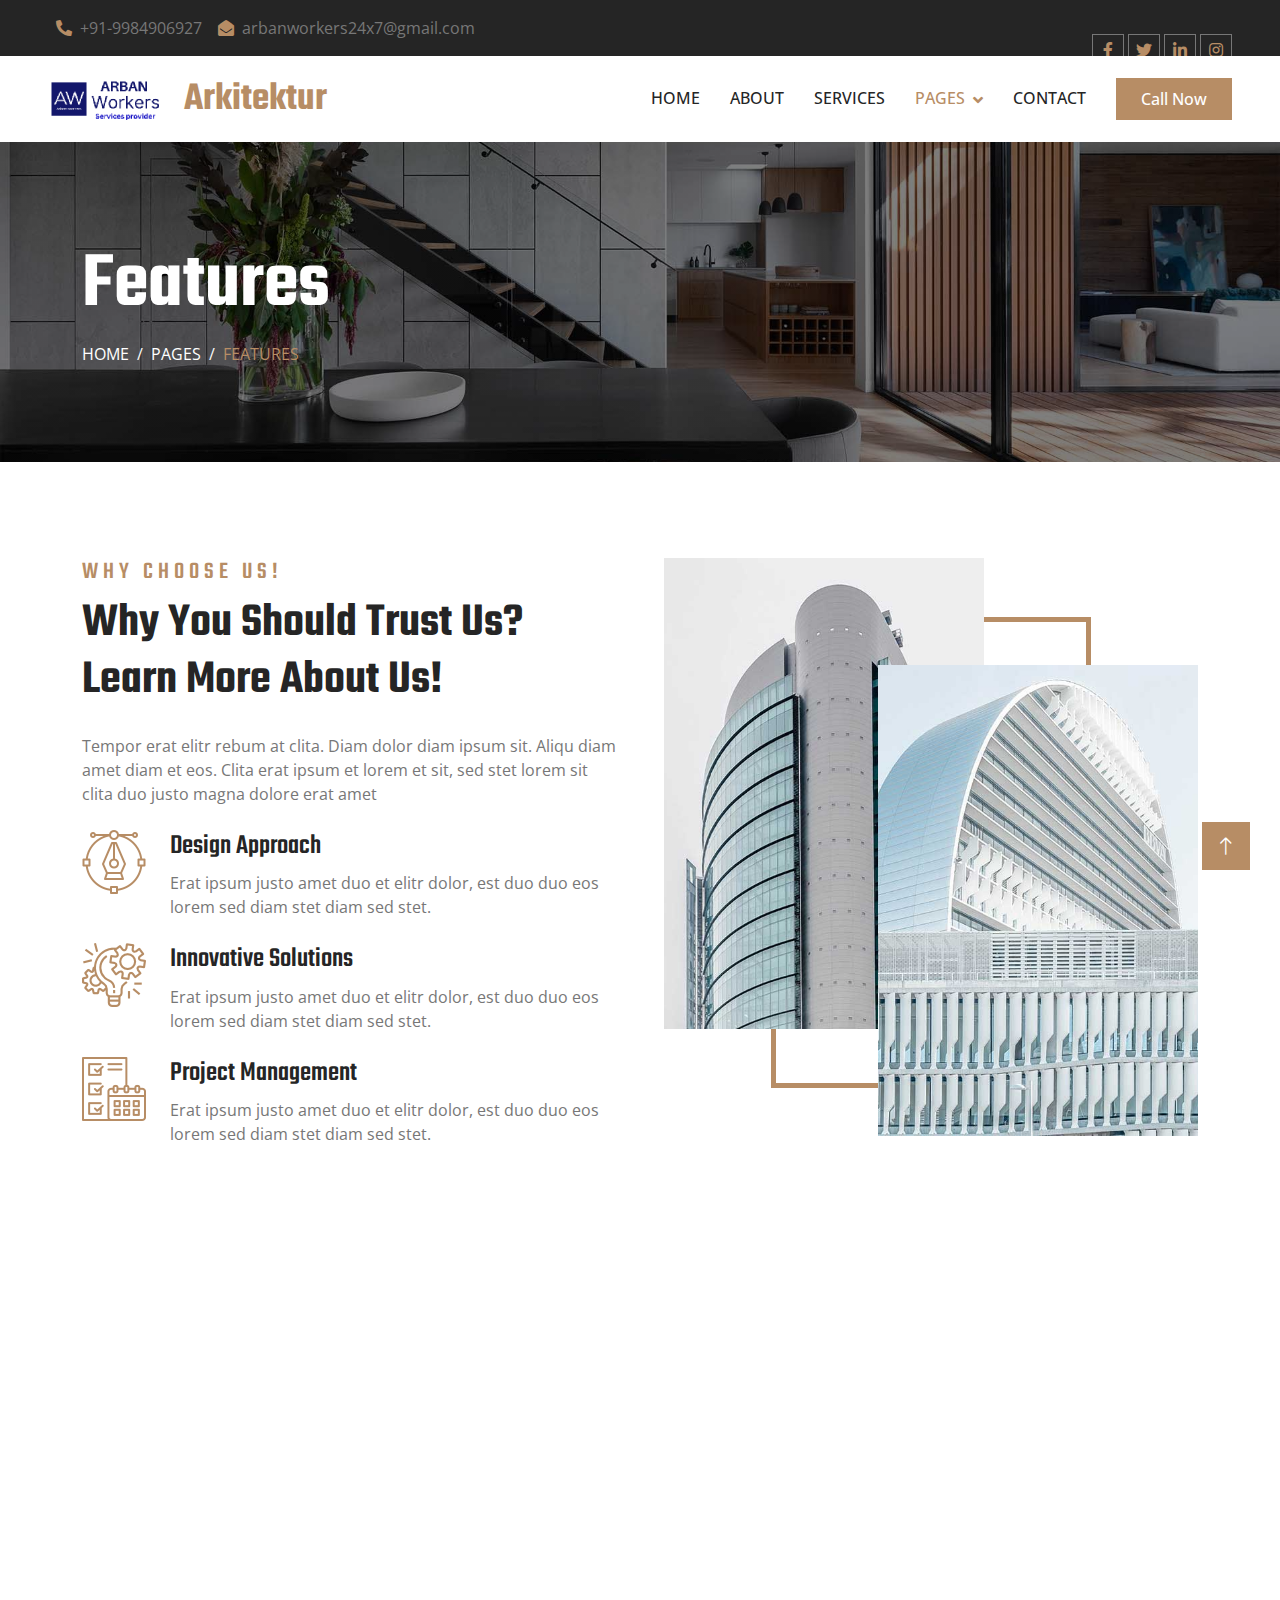
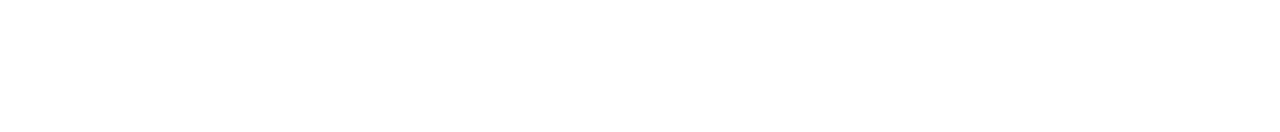
<file: feature.html>
<!DOCTYPE html>
<html lang="en">

<head>
    <meta charset="utf-8">
    <title>Home | Arban Workers</title>
    <meta content="width=device-width, initial-scale=1.0" name="viewport">
    <meta content="" name="keywords">
    <meta content="" name="description">

    <!-- Favicon -->
    <link href="img/favicon.ico" rel="icon">

    <!-- Google Web Fonts -->
    <link rel="preconnect" href="https://fonts.googleapis.com">
    <link rel="preconnect" href="https://fonts.gstatic.com" crossorigin>
    <link href="https://fonts.googleapis.com/css2?family=Open+Sans:wght@400;500;600&family=Teko:wght@400;500;600&display=swap" rel="stylesheet">

    <!-- Icon Font Stylesheet -->
    <link href="https://cdnjs.cloudflare.com/ajax/libs/font-awesome/5.10.0/css/all.min.css" rel="stylesheet">
    <link href="https://cdn.jsdelivr.net/npm/bootstrap-icons@1.4.1/font/bootstrap-icons.css" rel="stylesheet">

    <!-- Libraries Stylesheet -->
    <link href="lib/animate/animate.min.css" rel="stylesheet">
    <link href="lib/owlcarousel/assets/owl.carousel.min.css" rel="stylesheet">
    <link href="lib/tempusdominus/css/tempusdominus-bootstrap-4.min.css" rel="stylesheet" />

    <!-- Customized Bootstrap Stylesheet -->
    <link href="css/bootstrap.min.css" rel="stylesheet">

    <!-- Template Stylesheet -->
    <link href="css/style.css" rel="stylesheet">
</head>

<body>
    <!-- Spinner Start -->
    <div id="spinner" class="show bg-white position-fixed translate-middle w-100 vh-100 top-50 start-50 d-flex align-items-center justify-content-center">
        <div class="spinner-border position-relative text-primary" style="width: 6rem; height: 6rem;" role="status"></div>
        <img class="position-absolute top-50 start-50 translate-middle" src="img/icons/logo.png" alt="Icon">
    </div>
    <!-- Spinner End -->


    <!-- Topbar Start -->
    <div class="container-fluid bg-dark p-0 wow fadeIn" data-wow-delay="0.1s">
        <div class="row gx-0 d-none d-lg-flex">
            <div class="col-lg-7 px-5 text-start">
                <div class="h-100 d-inline-flex align-items-center py-3 me-3">
                    <a class="text-body px-2" href="tel:+0123456789"><i class="fa fa-phone-alt text-primary me-2"></i>+91-9984906927</a>
                    <a class="text-body px-2" href="mailto:arbanworkers24x7@gmail.com"><i class="fa fa-envelope-open text-primary me-2"></i>arbanworkers24x7@gmail.com</a>
                </div>
            </div>
            <div class="col-lg-5 px-5 text-end">
                <div class="h-100 d-inline-flex align-items-center py-3 me-2">
                  
                </div>
                <div class="h-100 d-inline-flex align-items-center">
                    <a class="btn btn-sm-square btn-outline-body me-1" href=""><i class="fab fa-facebook-f"></i></a>
                    <a class="btn btn-sm-square btn-outline-body me-1" href=""><i class="fab fa-twitter"></i></a>
                    <a class="btn btn-sm-square btn-outline-body me-1" href=""><i class="fab fa-linkedin-in"></i></a>
                    <a class="btn btn-sm-square btn-outline-body me-0" href=""><i class="fab fa-instagram"></i></a>
                </div>
            </div>
        </div>
    </div>
    <!-- Topbar End -->


    <!-- Navbar Start -->
    <nav class="navbar navbar-expand-lg bg-white navbar-light sticky-top py-lg-0 px-lg-5 wow fadeIn" data-wow-delay="0.1s">
        <a href="index.html" class="navbar-brand ms-4 ms-lg-0">
            <h1 class="text-primary m-0"><img class="me-3" src="img/icons/logo.png" alt="Icon">Arkitektur</h1>
        </a>
        <button type="button" class="navbar-toggler me-4" data-bs-toggle="collapse" data-bs-target="#navbarCollapse">
            <span class="navbar-toggler-icon"></span>
        </button>
        <div class="collapse navbar-collapse" id="navbarCollapse">
            <div class="navbar-nav ms-auto p-4 p-lg-0">
                <a href="index.html" class="nav-item nav-link">Home</a>
                <a href="about.html" class="nav-item nav-link">About</a>
                <a href="service.html" class="nav-item nav-link">Services</a>
                <div class="nav-item dropdown">
                    <a href="#" class="nav-link dropdown-toggle active" data-bs-toggle="dropdown">Pages</a>
                    <div class="dropdown-menu border-0 m-0">
                        <a href="feature.html" class="dropdown-item active">Our Features</a>
                        <a href="project.html" class="dropdown-item">Our Projects</a>
                        <a href="team.html" class="dropdown-item">Team Members</a>
                        <a href="appointment.html" class="dropdown-item">Appointment</a>
                        <a href="testimonial.html" class="dropdown-item">Testimonial</a>
                        <a href="404.html" class="dropdown-item">404 Page</a>
                    </div>
                </div>
                <a href="contact.html" class="nav-item nav-link">Contact</a>
            </div>
            <a href="index.html" class="btn btn-primary py-2 px-4 d-none d-lg-block">Call Now</a>
        </div>
    </nav>
    <!-- Navbar End -->


    <!-- Page Header Start -->
    <div class="container-fluid page-header py-5 mb-5 wow fadeIn" data-wow-delay="0.1s">
        <div class="container py-5">
            <h1 class="display-1 text-white animated slideInDown">Features</h1>
            <nav aria-label="breadcrumb animated slideInDown">
                <ol class="breadcrumb text-uppercase mb-0">
                    <li class="breadcrumb-item"><a class="text-white" href="#">Home</a></li>
                    <li class="breadcrumb-item"><a class="text-white" href="#">Pages</a></li>
                    <li class="breadcrumb-item text-primary active" aria-current="page">Features</li>
                </ol>
            </nav>
        </div>
    </div>
    <!-- Page Header End -->


    <!-- Feature Start -->
    <div class="container-xxl py-5">
        <div class="container">
            <div class="row g-5">
                <div class="col-lg-6 wow fadeInUp" data-wow-delay="0.1s">
                    <h4 class="section-title">Why Choose Us!</h4>
                    <h1 class="display-5 mb-4">Why You Should Trust Us? Learn More About Us!</h1>
                    <p class="mb-4">Tempor erat elitr rebum at clita. Diam dolor diam ipsum sit. Aliqu diam amet diam et eos. Clita erat ipsum et lorem et sit, sed stet lorem sit clita duo justo magna dolore erat amet</p>
                    <div class="row g-4">
                        <div class="col-12">
                            <div class="d-flex align-items-start">
                                <img class="flex-shrink-0" src="img/icons/icon-2.png" alt="Icon">
                                <div class="ms-4">
                                    <h3>Design Approach</h3>
                                    <p class="mb-0">Erat ipsum justo amet duo et elitr dolor, est duo duo eos lorem sed diam stet diam sed stet.</p>
                                </div>
                            </div>
                        </div>
                        <div class="col-12">
                            <div class="d-flex align-items-start">
                                <img class="flex-shrink-0" src="img/icons/icon-3.png" alt="Icon">
                                <div class="ms-4">
                                    <h3>Innovative Solutions</h3>
                                    <p class="mb-0">Erat ipsum justo amet duo et elitr dolor, est duo duo eos lorem sed diam stet diam sed stet.</p>
                                </div>
                            </div>
                        </div>
                        <div class="col-12">
                            <div class="d-flex align-items-start">
                                <img class="flex-shrink-0" src="img/icons/icon-4.png" alt="Icon">
                                <div class="ms-4">
                                    <h3>Project Management</h3>
                                    <p class="mb-0">Erat ipsum justo amet duo et elitr dolor, est duo duo eos lorem sed diam stet diam sed stet.</p>
                                </div>
                            </div>
                        </div>
                    </div>
                </div>
                <div class="col-lg-6 wow fadeInUp" data-wow-delay="0.5s">
                    <div class="feature-img">
                        <img class="img-fluid" src="img/about-2.jpg" alt="">
                        <img class="img-fluid" src="img/about-1.jpg" alt="">
                    </div>
                </div>
            </div>
        </div>
    </div>
    <!-- Feature End -->
        

    <!-- Footer Start -->
     
    <div
      class="container-fluid bg-dark text-body footer mt-5 pt-5 px-0 wow fadeIn"
      data-wow-delay="0.1s"
    >
      <div class="container py-5">
        <div class="row g-5">
             <div class="col-lg-3 col-md-6">
            <h3 class="text-light mb-4 text-4xl">Arban Workers</h3>
            <p>At Arban Workers, we are dedicated to providing top-notch services with a focus on quality, reliability, and customer satisfaction. Our team of skilled professionals is here to meet all your home and business needs.</p>
            
          </div>
   
          <div class="col-lg-3 col-md-6">
            <h3 class="text-light mb-4 text-4xl">Services</h3>
            <a class="btn btn-link" href="service-and-consultancy.html">Service & consultancy</a>
            <a class="btn btn-link" href="material-trading.html">Material Trading</a>
            <a class="btn btn-link" href="home-service.html">Home service</a>
            <a class="btn btn-link" href="interior-service.html">Interior Service</a>
            <a class="btn btn-link" href="design-service.html">Design service</a>
          </div>
          <div class="col-lg-3 col-md-6">
            <h3 class="text-light mb-4 text-4xl">Quick Links</h3>
            <a class="btn btn-link" href="index.html">Home</a>
            <a class="btn btn-link" href="about.html">About Us</a>
            <a class="btn btn-link" href="contact.html">Contact Us</a>
            <a class="btn btn-link" href="">Our Services</a>
            
          </div>
          <div class="col-lg-3 col-md-6">
            <h3 class="text-light mb-4 text-4xl">Address</h3>
            <p class="mb-2">
              <i class="fa fa-map-marker-alt text-primary me-3"></i>188 Kahlon
              Garden City, Sector 12, Vrindahvan Colony, Lucknow
            </p>
            <p class="mb-2">
              <i class="fa fa-phone-alt text-primary me-3"></i>+91-99849069270
            </p>
            <p class="mb-2">
              <i class="fa fa-envelope text-primary me-3"></i
              >arbanworkers24x7@gmail.com
            </p>
            <div class="d-flex pt-2">
              <a class="btn btn-square btn-outline-body me-1" href=""
                ><i class="fab fa-twitter"></i
              ></a>
              <a
                class="btn btn-square btn-outline-body me-1"
                href="https://www.facebook.com/profile.php?id=61558395141961&mibextid=ZbWKwL"
                ><i class="fab fa-facebook-f"></i
              ></a>
              <a class="btn btn-square btn-outline-body me-1" href="https://www.instagram.com/arban_workers?igsh=NTc4MTIwNjQ2YQ=="
                ><i class="fab fa-instagram"></i
              ></a>
              <a class="btn btn-square btn-outline-body me-0" href=""
                ><i class="fab fa-linkedin-in"></i
              ></a>
            </div>
          </div>
        </div>
      </div>
      <div class="container-fluid copyright">
        <div class="container">
          <div class="row">
            <div class="col-md-6 text-center text-md-start mb-3 mb-md-0">
              &copy; <a href="index.html">Arbon Workers</a>, All Right Reserved.
            </div>
            <div class="col-md-6 text-center text-md-end">
          
              Designed By <a href="www.arbazalamagency.com">Arbaz Alam Agency</a>
            </div>
          </div>
        </div>
      </div>
    </div>
  
    <!-- Footer End -->


    <!-- Back to Top -->
    <a href="#" class="btn btn-lg btn-primary btn-lg-square back-to-top"><i class="bi bi-arrow-up"></i></a>


    <!-- JavaScript Libraries -->
    <script src="https://code.jquery.com/jquery-3.4.1.min.js"></script>
    <script src="https://cdn.jsdelivr.net/npm/bootstrap@5.0.0/dist/js/bootstrap.bundle.min.js"></script>
    <script src="lib/wow/wow.min.js"></script>
    <script src="lib/easing/easing.min.js"></script>
    <script src="lib/waypoints/waypoints.min.js"></script>
    <script src="lib/counterup/counterup.min.js"></script>
    <script src="lib/owlcarousel/owl.carousel.min.js"></script>
    <script src="lib/tempusdominus/js/moment.min.js"></script>
    <script src="lib/tempusdominus/js/moment-timezone.min.js"></script>
    <script src="lib/tempusdominus/js/tempusdominus-bootstrap-4.min.js"></script>

    <!-- Template Javascript -->
    <script src="js/main.js"></script>
</body>

</html>
</file>
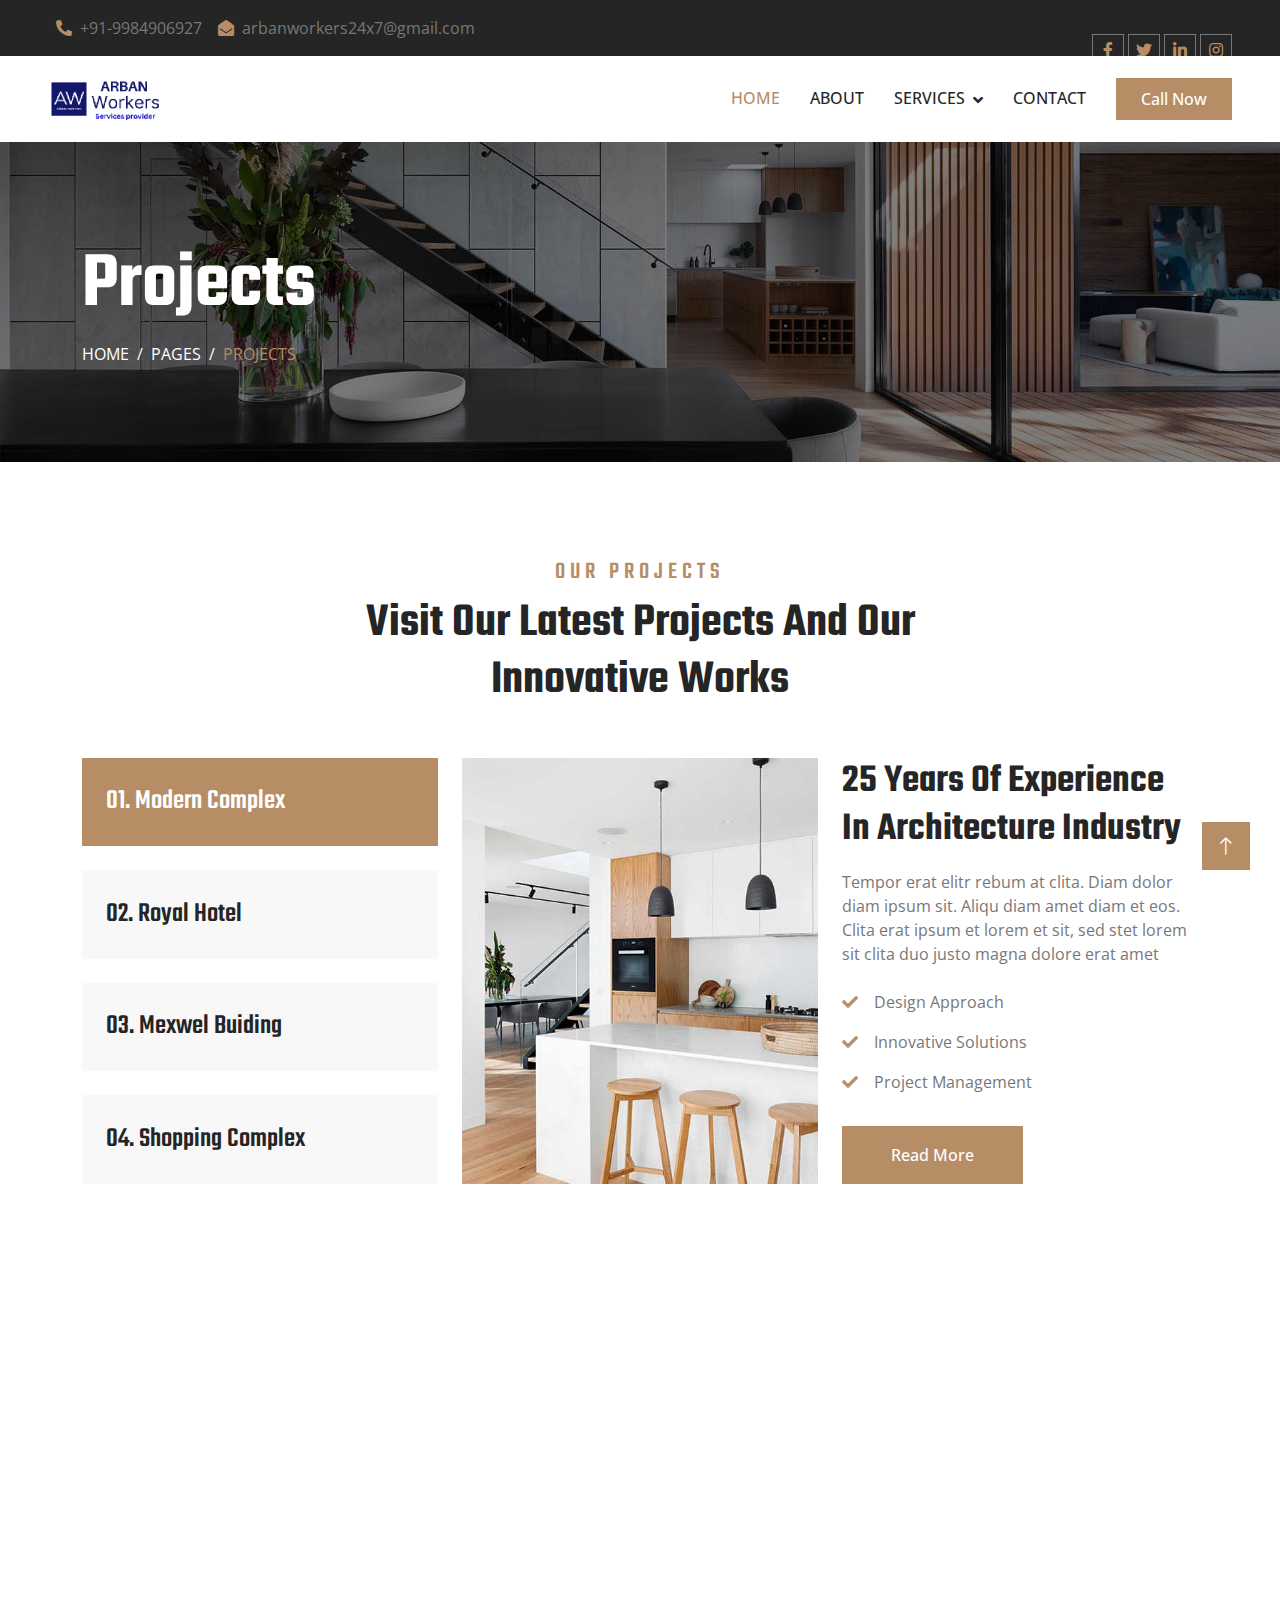
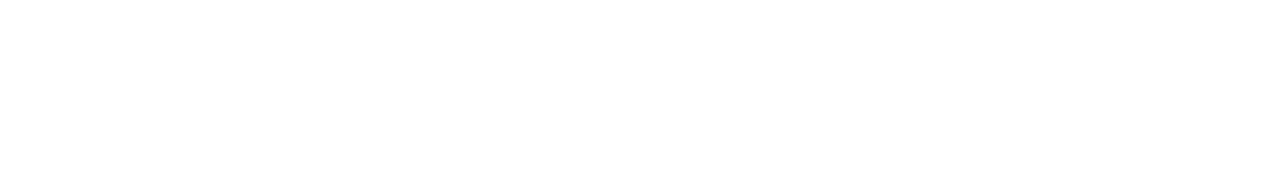
<file: project.html>
<!DOCTYPE html>
<html lang="en">

<head>
    <meta charset="utf-8">
    <title>Home | Arban Workers</title>
    <meta content="width=device-width, initial-scale=1.0" name="viewport">
    <meta content="" name="keywords">
    <meta content="" name="description">

    <!-- Favicon -->
    <link href="img/favicon.ico" rel="icon">

    <!-- Google Web Fonts -->
    <link rel="preconnect" href="https://fonts.googleapis.com">
    <link rel="preconnect" href="https://fonts.gstatic.com" crossorigin>
    <link href="https://fonts.googleapis.com/css2?family=Open+Sans:wght@400;500;600&family=Teko:wght@400;500;600&display=swap" rel="stylesheet">

    <!-- Icon Font Stylesheet -->
    <link href="https://cdnjs.cloudflare.com/ajax/libs/font-awesome/5.10.0/css/all.min.css" rel="stylesheet">
    <link href="https://cdn.jsdelivr.net/npm/bootstrap-icons@1.4.1/font/bootstrap-icons.css" rel="stylesheet">

    <!-- Libraries Stylesheet -->
    <link href="lib/animate/animate.min.css" rel="stylesheet">
    <link href="lib/owlcarousel/assets/owl.carousel.min.css" rel="stylesheet">
    <link href="lib/tempusdominus/css/tempusdominus-bootstrap-4.min.css" rel="stylesheet" />

    <!-- Customized Bootstrap Stylesheet -->
    <link href="css/bootstrap.min.css" rel="stylesheet">

    <!-- Template Stylesheet -->
    <link href="css/style.css" rel="stylesheet">
</head>

<body>
    <!-- Spinner Start -->
    <div id="spinner" class="show bg-white position-fixed translate-middle w-100 vh-100 top-50 start-50 d-flex align-items-center justify-content-center">
        <div class="spinner-border position-relative text-primary" style="width: 6rem; height: 6rem;" role="status"></div>
        <img class="position-absolute top-50 start-50 translate-middle" src="img/icons/logo.png" alt="Icon">
    </div>
    <!-- Spinner End -->


    <!-- Topbar Start -->
    <div class="container-fluid bg-dark p-0 wow fadeIn" data-wow-delay="0.1s">
        <div class="row gx-0 d-none d-lg-flex">
            <div class="col-lg-7 px-5 text-start">
                <div class="h-100 d-inline-flex align-items-center py-3 me-3">
                    <a class="text-body px-2" href="tel:+0123456789"><i class="fa fa-phone-alt text-primary me-2"></i>+91-9984906927</a>
                    <a class="text-body px-2" href="mailto:arbanworkers24x7@gmail.com"><i class="fa fa-envelope-open text-primary me-2"></i>arbanworkers24x7@gmail.com</a>
                </div>
            </div>
            <div class="col-lg-5 px-5 text-end">
                <div class="h-100 d-inline-flex align-items-center py-3 me-2">
                  
                </div>
                <div class="h-100 d-inline-flex align-items-center">
                    <a class="btn btn-sm-square btn-outline-body me-1" href=""><i class="fab fa-facebook-f"></i></a>
                    <a class="btn btn-sm-square btn-outline-body me-1" href=""><i class="fab fa-twitter"></i></a>
                    <a class="btn btn-sm-square btn-outline-body me-1" href=""><i class="fab fa-linkedin-in"></i></a>
                    <a class="btn btn-sm-square btn-outline-body me-0" href=""><i class="fab fa-instagram"></i></a>
                </div>
            </div>
        </div>
    </div>
    <!-- Topbar End -->


    <!-- Navbar Start -->
    <nav
      class="navbar navbar-expand-lg bg-white navbar-light sticky-top py-lg-0 px-lg-5 wow fadeIn"
      data-wow-delay="0.1s"
    >
      <a href="index.html" class="navbar-brand ms-4 ms-lg-0">
        <h1 class="text-primary m-0">
          <img class="me-3" src="img/icons/logo.png" alt="Icon" />
        </h1>
      </a>
      <button
        type="button"
        class="navbar-toggler me-4"
        data-bs-toggle="collapse"
        data-bs-target="#navbarCollapse"
      >
        <span class="navbar-toggler-icon"></span>
      </button>
      <div class="collapse navbar-collapse" id="navbarCollapse">
        <div class="navbar-nav ms-auto p-4 p-lg-0">
          <a href="index.html" class="nav-item nav-link active">Home</a>
          <a href="about.html" class="nav-item nav-link">About</a>           
          <div class="nav-item dropdown">
            <a
              href="#"
              class="nav-link dropdown-toggle"
              data-bs-toggle="dropdown"
              >Services</a
            >
            <div class="dropdown-menu border-0 m-0">
            
              <div class="dropdown-item dropdown">
                <a href="#" class="dropdown-toggle" data-bs-toggle="dropdown"
                  >Architectural Services</a
                >
                <div class="dropdown-menu border-0 m-0">
                  <a href="#" class="dropdown-item">Plumbing</a>
                  <a href="#" class="dropdown-item">Painting</a>
                  <a href="#" class="dropdown-item">Pest Control</a>
                </div>
              </div>
             
              <div class="dropdown-item dropdown">
                <a href="#" class="dropdown-toggle" data-bs-toggle="dropdown"
                  >Home Services</a
                >
                <div class="dropdown-menu border-0 m-0">
                  <a href="#" class="dropdown-item">Plumbing</a>
                  <a href="#" class="dropdown-item">Painting</a>
                  <a href="#" class="dropdown-item">Pest Control</a>
                </div>
              </div>
            </div>
          </div>
          <a href="contact.html" class="nav-item nav-link">Contact</a>
        </div>
        <a href="index.html" class="btn btn-primary py-2 px-4 d-none d-lg-block"
          >Call Now</a
        >
      </div>
    </nav>

    <!-- Navbar End -->


    <!-- Page Header Start -->
    <div class="container-fluid page-header py-5 mb-5 wow fadeIn" data-wow-delay="0.1s">
        <div class="container py-5">
            <h1 class="display-1 text-white animated slideInDown">Projects</h1>
            <nav aria-label="breadcrumb animated slideInDown">
                <ol class="breadcrumb text-uppercase mb-0">
                    <li class="breadcrumb-item"><a class="text-white" href="#">Home</a></li>
                    <li class="breadcrumb-item"><a class="text-white" href="#">Pages</a></li>
                    <li class="breadcrumb-item text-primary active" aria-current="page">Projects</li>
                </ol>
            </nav>
        </div>
    </div>
    <!-- Page Header End -->


    <!-- Project Start -->
    <div class="container-xxl project py-5">
        <div class="container">
            <div class="text-center mx-auto mb-5 wow fadeInUp" data-wow-delay="0.1s" style="max-width: 600px;">
                <h4 class="section-title">Our Projects</h4>
                <h1 class="display-5 mb-4">Visit Our Latest Projects And Our Innovative Works</h1>
            </div>
            <div class="row g-4 wow fadeInUp" data-wow-delay="0.3s">
                <div class="col-lg-4">
                    <div class="nav nav-pills d-flex justify-content-between w-100 h-100 me-4">
                        <button class="nav-link w-100 d-flex align-items-center text-start p-4 mb-4 active" data-bs-toggle="pill" data-bs-target="#tab-pane-1" type="button">
                            <h3 class="m-0">01. Modern Complex</h3>
                        </button>
                        <button class="nav-link w-100 d-flex align-items-center text-start p-4 mb-4" data-bs-toggle="pill" data-bs-target="#tab-pane-2" type="button">
                            <h3 class="m-0">02. Royal Hotel</h3>
                        </button>
                        <button class="nav-link w-100 d-flex align-items-center text-start p-4 mb-4" data-bs-toggle="pill" data-bs-target="#tab-pane-3" type="button">
                            <h3 class="m-0">03. Mexwel Buiding</h3>
                        </button>
                        <button class="nav-link w-100 d-flex align-items-center text-start p-4 mb-0" data-bs-toggle="pill" data-bs-target="#tab-pane-4" type="button">
                            <h3 class="m-0">04. Shopping Complex</h3>
                        </button>
                    </div>
                </div>
                <div class="col-lg-8">
                    <div class="tab-content w-100">
                        <div class="tab-pane fade show active" id="tab-pane-1">
                            <div class="row g-4">
                                <div class="col-md-6" style="min-height: 350px;">
                                    <div class="position-relative h-100">
                                        <img class="position-absolute img-fluid w-100 h-100" src="img/project-1.jpg"
                                            style="object-fit: cover;" alt="">
                                    </div>
                                </div>
                                <div class="col-md-6">
                                    <h1 class="mb-3">25 Years Of Experience In Architecture Industry</h1>
                                    <p class="mb-4">Tempor erat elitr rebum at clita. Diam dolor diam ipsum sit. Aliqu diam amet diam et eos. Clita erat ipsum et lorem et sit, sed stet lorem sit clita duo justo magna dolore erat amet</p>
                                    <p><i class="fa fa-check text-primary me-3"></i>Design Approach</p>
                                    <p><i class="fa fa-check text-primary me-3"></i>Innovative Solutions</p>
                                    <p><i class="fa fa-check text-primary me-3"></i>Project Management</p>
                                    <a href="" class="btn btn-primary py-3 px-5 mt-3">Read More</a>
                                </div>
                            </div>
                        </div>
                        <div class="tab-pane fade" id="tab-pane-2">
                            <div class="row g-4">
                                <div class="col-md-6" style="min-height: 350px;">
                                    <div class="position-relative h-100">
                                        <img class="position-absolute img-fluid w-100 h-100" src="img/project-2.jpg"
                                            style="object-fit: cover;" alt="">
                                    </div>
                                </div>
                                <div class="col-md-6">
                                    <h1 class="mb-3">25 Years Of Experience In Architecture Industry</h1>
                                    <p class="mb-4">Tempor erat elitr rebum at clita. Diam dolor diam ipsum sit. Aliqu diam amet diam et eos. Clita erat ipsum et lorem et sit, sed stet lorem sit clita duo justo magna dolore erat amet</p>
                                    <p><i class="fa fa-check text-primary me-3"></i>Design Approach</p>
                                    <p><i class="fa fa-check text-primary me-3"></i>Innovative Solutions</p>
                                    <p><i class="fa fa-check text-primary me-3"></i>Project Management</p>
                                    <a href="" class="btn btn-primary py-3 px-5 mt-3">Read More</a>
                                </div>
                            </div>
                        </div>
                        <div class="tab-pane fade" id="tab-pane-3">
                            <div class="row g-4">
                                <div class="col-md-6" style="min-height: 350px;">
                                    <div class="position-relative h-100">
                                        <img class="position-absolute img-fluid w-100 h-100" src="img/project-3.jpg"
                                            style="object-fit: cover;" alt="">
                                    </div>
                                </div>
                                <div class="col-md-6">
                                    <h1 class="mb-3">25 Years Of Experience In Architecture Industry</h1>
                                    <p class="mb-4">Tempor erat elitr rebum at clita. Diam dolor diam ipsum sit. Aliqu diam amet diam et eos. Clita erat ipsum et lorem et sit, sed stet lorem sit clita duo justo magna dolore erat amet</p>
                                    <p><i class="fa fa-check text-primary me-3"></i>Design Approach</p>
                                    <p><i class="fa fa-check text-primary me-3"></i>Innovative Solutions</p>
                                    <p><i class="fa fa-check text-primary me-3"></i>Project Management</p>
                                    <a href="" class="btn btn-primary py-3 px-5 mt-3">Read More</a>
                                </div>
                            </div>
                        </div>
                        <div class="tab-pane fade" id="tab-pane-4">
                            <div class="row g-4">
                                <div class="col-md-6" style="min-height: 350px;">
                                    <div class="position-relative h-100">
                                        <img class="position-absolute img-fluid w-100 h-100" src="img/project-4.jpg"
                                            style="object-fit: cover;" alt="">
                                    </div>
                                </div>
                                <div class="col-md-6">
                                    <h1 class="mb-3">25 Years Of Experience In Architecture Industry</h1>
                                    <p class="mb-4">Tempor erat elitr rebum at clita. Diam dolor diam ipsum sit. Aliqu diam amet diam et eos. Clita erat ipsum et lorem et sit, sed stet lorem sit clita duo justo magna dolore erat amet</p>
                                    <p><i class="fa fa-check text-primary me-3"></i>Design Approach</p>
                                    <p><i class="fa fa-check text-primary me-3"></i>Innovative Solutions</p>
                                    <p><i class="fa fa-check text-primary me-3"></i>Project Management</p>
                                    <a href="" class="btn btn-primary py-3 px-5 mt-3">Read More</a>
                                </div>
                            </div>
                        </div>
                    </div>
                </div>
            </div>
        </div>
    </div>
    <!-- Project End -->
        

    <!-- Footer Start -->
     
    <div
      class="container-fluid bg-dark text-body footer mt-5 pt-5 px-0 wow fadeIn"
      data-wow-delay="0.1s"
    >
      <div class="container py-5">
        <div class="row g-5">
             <div class="col-lg-3 col-md-6">
            <h3 class="text-light mb-4 text-4xl">Arban Workers</h3>
            <p>At Arban Workers, we are dedicated to providing top-notch services with a focus on quality, reliability, and customer satisfaction. Our team of skilled professionals is here to meet all your home and business needs.</p>
            
          </div>
   
          <div class="col-lg-3 col-md-6">
            <h3 class="text-light mb-4 text-4xl">Services</h3>
            <a class="btn btn-link" href="service-and-consultancy.html">Service & consultancy</a>
            <a class="btn btn-link" href="material-trading.html">Material Trading</a>
            <a class="btn btn-link" href="home-service.html">Home service</a>
            <a class="btn btn-link" href="interior-service.html">Interior Service</a>
            <a class="btn btn-link" href="design-service.html">Design service</a>
          </div>
          <div class="col-lg-3 col-md-6">
            <h3 class="text-light mb-4 text-4xl">Quick Links</h3>
            <a class="btn btn-link" href="index.html">Home</a>
            <a class="btn btn-link" href="about.html">About Us</a>
            <a class="btn btn-link" href="contact.html">Contact Us</a>
            <a class="btn btn-link" href="">Our Services</a>
            
          </div>
          <div class="col-lg-3 col-md-6">
            <h3 class="text-light mb-4 text-4xl">Address</h3>
            <p class="mb-2">
              <i class="fa fa-map-marker-alt text-primary me-3"></i>188 Kahlon
              Garden City, Sector 12, Vrindahvan Colony, Lucknow
            </p>
            <p class="mb-2">
              <i class="fa fa-phone-alt text-primary me-3"></i>+91-99849069270
            </p>
            <p class="mb-2">
              <i class="fa fa-envelope text-primary me-3"></i
              >arbanworkers24x7@gmail.com
            </p>
            <div class="d-flex pt-2">
              <a class="btn btn-square btn-outline-body me-1" href=""
                ><i class="fab fa-twitter"></i
              ></a>
              <a
                class="btn btn-square btn-outline-body me-1"
                href="https://www.facebook.com/profile.php?id=61558395141961&mibextid=ZbWKwL"
                ><i class="fab fa-facebook-f"></i
              ></a>
              <a class="btn btn-square btn-outline-body me-1" href="https://www.instagram.com/arban_workers?igsh=NTc4MTIwNjQ2YQ=="
                ><i class="fab fa-instagram"></i
              ></a>
              <a class="btn btn-square btn-outline-body me-0" href=""
                ><i class="fab fa-linkedin-in"></i
              ></a>
            </div>
          </div>
        </div>
      </div>
      <div class="container-fluid copyright">
        <div class="container">
          <div class="row">
            <div class="col-md-6 text-center text-md-start mb-3 mb-md-0">
              &copy; <a href="index.html">Arbon Workers</a>, All Right Reserved.
            </div>
            <div class="col-md-6 text-center text-md-end">
          
              Designed By <a href="www.arbazalamagency.com">Arbaz Alam Agency</a>
            </div>
          </div>
        </div>
      </div>
    </div>
  
    <!-- Footer End -->


    <!-- Back to Top -->
    <a href="#" class="btn btn-lg btn-primary btn-lg-square back-to-top"><i class="bi bi-arrow-up"></i></a>


    <!-- JavaScript Libraries -->
    <script src="https://code.jquery.com/jquery-3.4.1.min.js"></script>
    <script src="https://cdn.jsdelivr.net/npm/bootstrap@5.0.0/dist/js/bootstrap.bundle.min.js"></script>
    <script src="lib/wow/wow.min.js"></script>
    <script src="lib/easing/easing.min.js"></script>
    <script src="lib/waypoints/waypoints.min.js"></script>
    <script src="lib/counterup/counterup.min.js"></script>
    <script src="lib/owlcarousel/owl.carousel.min.js"></script>
    <script src="lib/tempusdominus/js/moment.min.js"></script>
    <script src="lib/tempusdominus/js/moment-timezone.min.js"></script>
    <script src="lib/tempusdominus/js/tempusdominus-bootstrap-4.min.js"></script>

    <!-- Template Javascript -->
    <script src="js/main.js"></script>
</body>

</html>
</file>
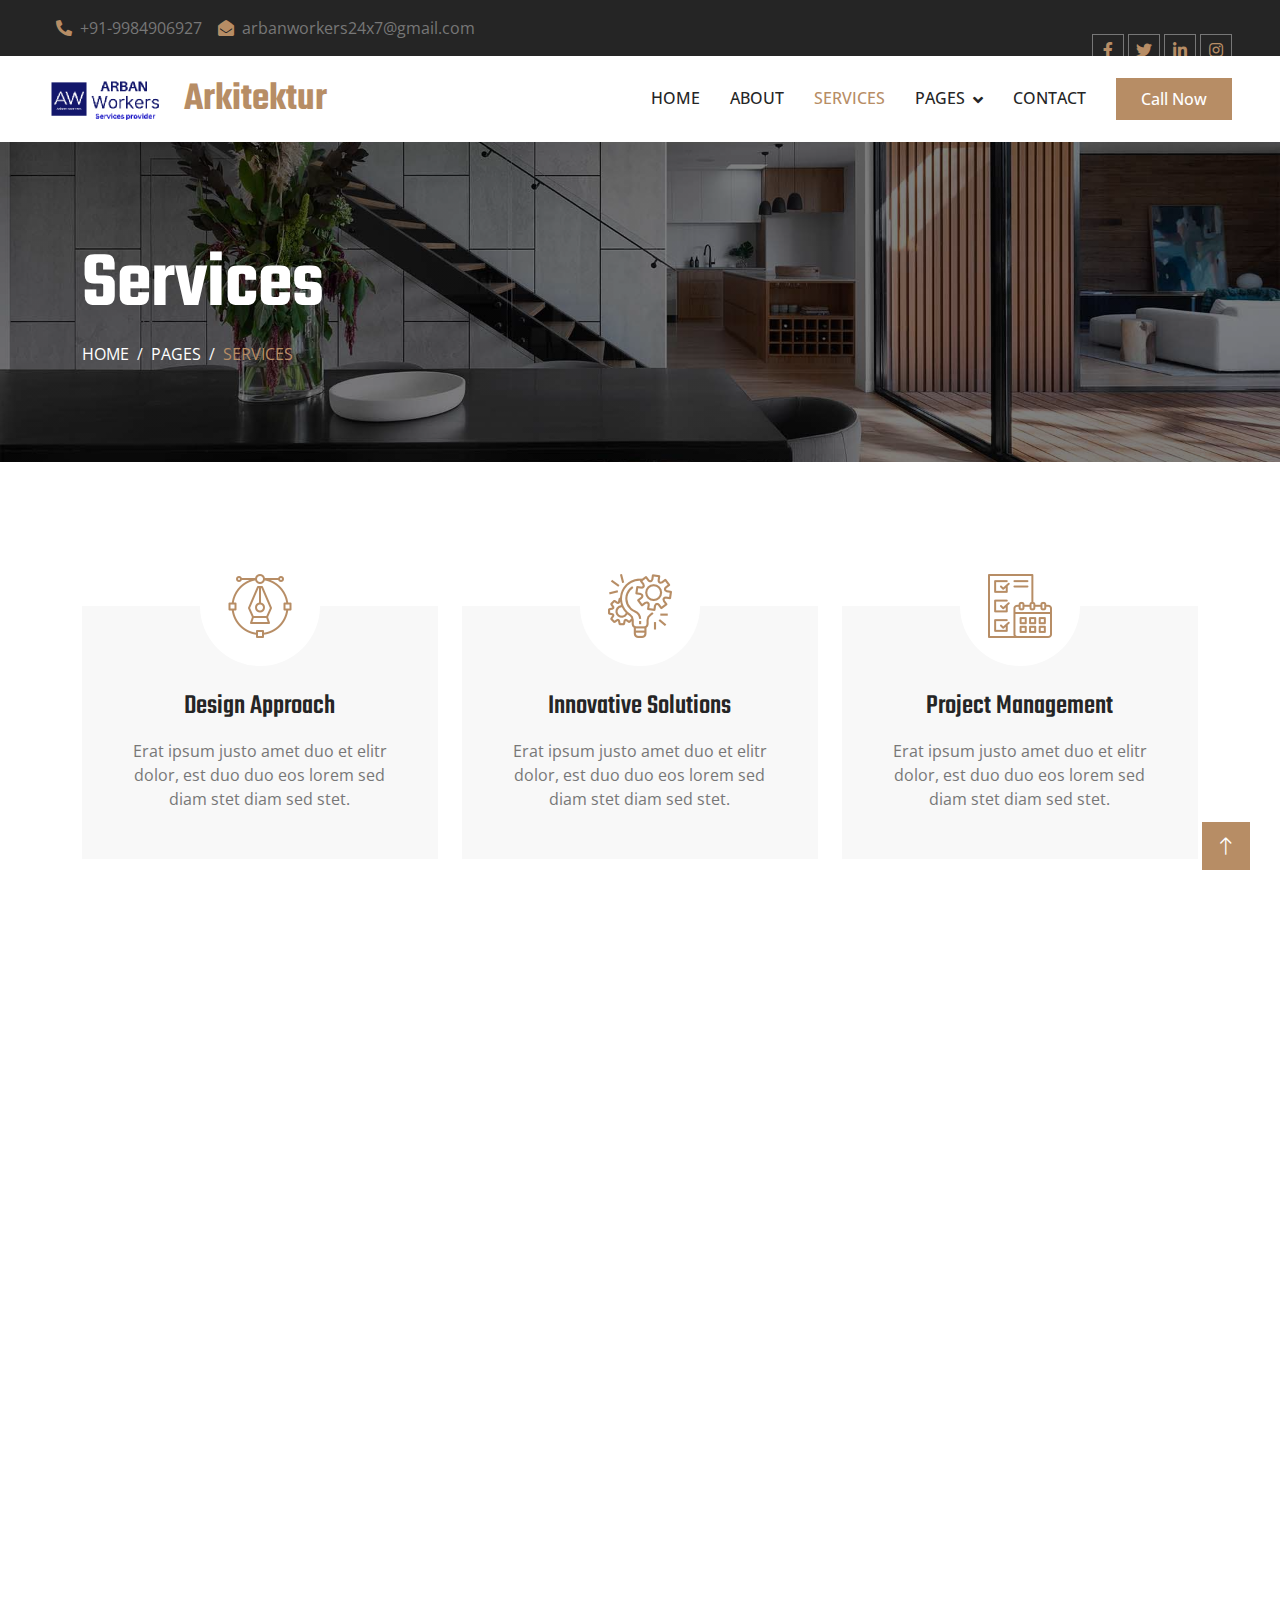
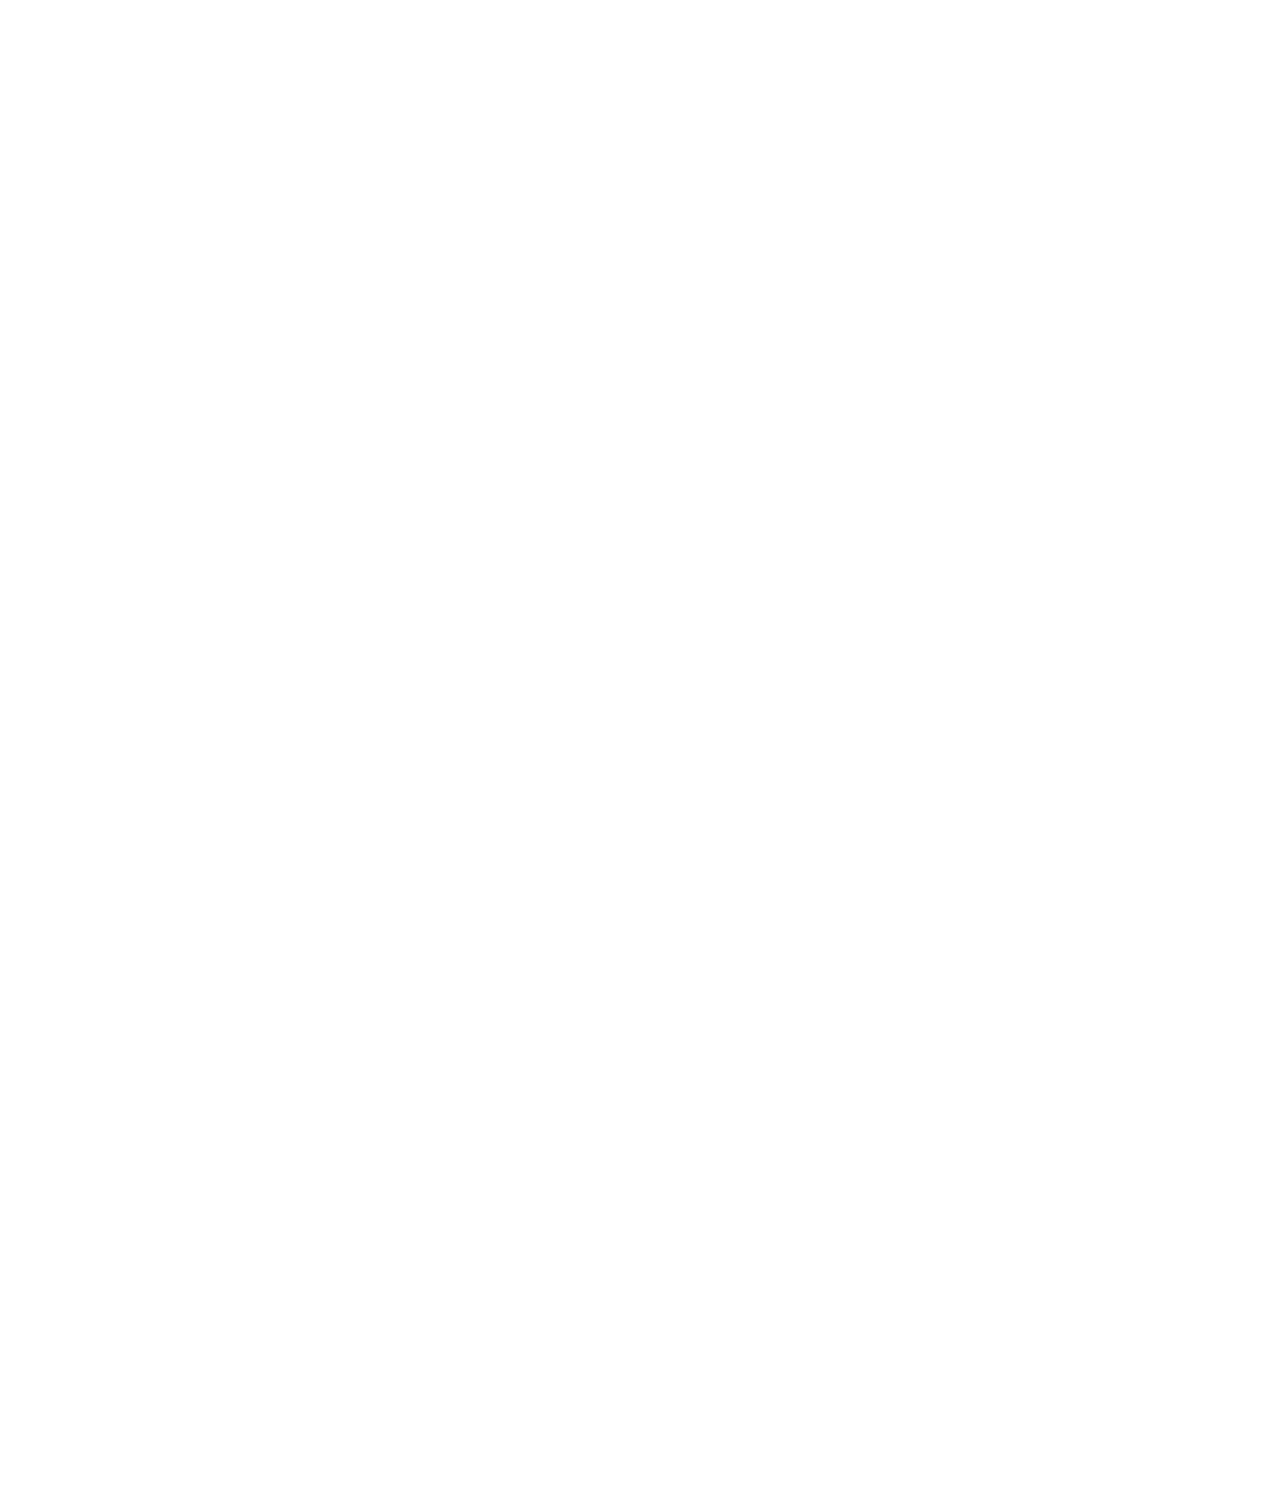
<file: service.html>
<!DOCTYPE html>
<html lang="en">

<head>
    <meta charset="utf-8">
    <title>Services | Arban Workers</title>
    <meta content="width=device-width, initial-scale=1.0" name="viewport">
    <meta content="" name="keywords">
    <meta content="" name="description">

    <!-- Favicon -->
    <link href="img/favicon.ico" rel="icon">

    <!-- Google Web Fonts -->
    <link rel="preconnect" href="https://fonts.googleapis.com">
    <link rel="preconnect" href="https://fonts.gstatic.com" crossorigin>
    <link href="https://fonts.googleapis.com/css2?family=Open+Sans:wght@400;500;600&family=Teko:wght@400;500;600&display=swap" rel="stylesheet">

    <!-- Icon Font Stylesheet -->
    <link href="https://cdnjs.cloudflare.com/ajax/libs/font-awesome/5.10.0/css/all.min.css" rel="stylesheet">
    <link href="https://cdn.jsdelivr.net/npm/bootstrap-icons@1.4.1/font/bootstrap-icons.css" rel="stylesheet">

    <!-- Libraries Stylesheet -->
    <link href="lib/animate/animate.min.css" rel="stylesheet">
    <link href="lib/owlcarousel/assets/owl.carousel.min.css" rel="stylesheet">
    <link href="lib/tempusdominus/css/tempusdominus-bootstrap-4.min.css" rel="stylesheet" />

    <!-- Customized Bootstrap Stylesheet -->
    <link href="css/bootstrap.min.css" rel="stylesheet">

    <!-- Template Stylesheet -->
    <link href="css/style.css" rel="stylesheet">
</head>

<body>
    <!-- Spinner Start -->
    <div id="spinner" class="show bg-white position-fixed translate-middle w-100 vh-100 top-50 start-50 d-flex align-items-center justify-content-center">
        <div class="spinner-border position-relative text-primary" style="width: 6rem; height: 6rem;" role="status"></div>
        <img class="position-absolute top-50 start-50 translate-middle" src="img/icons/logo.png" alt="Icon">
    </div>
    <!-- Spinner End -->


    <!-- Topbar Start -->
    <div class="container-fluid bg-dark p-0 wow fadeIn" data-wow-delay="0.1s">
        <div class="row gx-0 d-none d-lg-flex">
            <div class="col-lg-7 px-5 text-start">
                <div class="h-100 d-inline-flex align-items-center py-3 me-3">
                    <a class="text-body px-2" href="tel:+0123456789"><i class="fa fa-phone-alt text-primary me-2"></i>+91-9984906927</a>
                    <a class="text-body px-2" href="mailto:arbanworkers24x7@gmail.com"><i class="fa fa-envelope-open text-primary me-2"></i>arbanworkers24x7@gmail.com</a>
                </div>
            </div>
            <div class="col-lg-5 px-5 text-end">
                <div class="h-100 d-inline-flex align-items-center py-3 me-2">
                  
                </div>
                <div class="h-100 d-inline-flex align-items-center">
                    <a class="btn btn-sm-square btn-outline-body me-1" href=""><i class="fab fa-facebook-f"></i></a>
                    <a class="btn btn-sm-square btn-outline-body me-1" href=""><i class="fab fa-twitter"></i></a>
                    <a class="btn btn-sm-square btn-outline-body me-1" href=""><i class="fab fa-linkedin-in"></i></a>
                    <a class="btn btn-sm-square btn-outline-body me-0" href=""><i class="fab fa-instagram"></i></a>
                </div>
            </div>
        </div>
    </div>
    <!-- Topbar End -->


    <!-- Navbar Start -->
    <nav class="navbar navbar-expand-lg bg-white navbar-light sticky-top py-lg-0 px-lg-5 wow fadeIn" data-wow-delay="0.1s">
        <a href="index.html" class="navbar-brand ms-4 ms-lg-0">
            <h1 class="text-primary m-0"><img class="me-3" src="img/icons/logo.png" alt="Icon">Arkitektur</h1>
        </a>
        <button type="button" class="navbar-toggler me-4" data-bs-toggle="collapse" data-bs-target="#navbarCollapse">
            <span class="navbar-toggler-icon"></span>
        </button>
        <div class="collapse navbar-collapse" id="navbarCollapse">
            <div class="navbar-nav ms-auto p-4 p-lg-0">
                <a href="index.html" class="nav-item nav-link">Home</a>
                <a href="about.html" class="nav-item nav-link">About</a>
                <a href="service.html" class="nav-item nav-link active">Services</a>
                <div class="nav-item dropdown">
                    <a href="#" class="nav-link dropdown-toggle" data-bs-toggle="dropdown">Pages</a>
                    <div class="dropdown-menu border-0 m-0">
                        <a href="feature.html" class="dropdown-item">Our Features</a>
                        <a href="project.html" class="dropdown-item">Our Projects</a>
                        <a href="team.html" class="dropdown-item">Team Members</a>
                        <a href="appointment.html" class="dropdown-item">Appointment</a>
                        <a href="testimonial.html" class="dropdown-item">Testimonial</a>
                        <a href="404.html" class="dropdown-item">404 Page</a>
                    </div>
                </div>
                <a href="contact.html" class="nav-item nav-link">Contact</a>
            </div>
            <a href="index.html" class="btn btn-primary py-2 px-4 d-none d-lg-block">Call Now</a>
        </div>
    </nav>
    <!-- Navbar End -->


    <!-- Page Header Start -->
    <div class="container-fluid page-header py-5 mb-5 wow fadeIn" data-wow-delay="0.1s">
        <div class="container py-5">
            <h1 class="display-1 text-white animated slideInDown">Services</h1>
            <nav aria-label="breadcrumb animated slideInDown">
                <ol class="breadcrumb text-uppercase mb-0">
                    <li class="breadcrumb-item"><a class="text-white" href="#">Home</a></li>
                    <li class="breadcrumb-item"><a class="text-white" href="#">Pages</a></li>
                    <li class="breadcrumb-item text-primary active" aria-current="page">Services</li>
                </ol>
            </nav>
        </div>
    </div>
    <!-- Page Header End -->


    <!-- Facts Start -->
    <div class="container-xxl py-5">
        <div class="container pt-5">
            <div class="row g-4">
                <div class="col-lg-4 col-md-6 wow fadeInUp" data-wow-delay="0.1s">
                    <div class="fact-item text-center bg-light h-100 p-5 pt-0">
                        <div class="fact-icon">
                            <img src="img/icons/icon-2.png" alt="Icon">
                        </div>
                        <h3 class="mb-3">Design Approach</h3>
                        <p class="mb-0">Erat ipsum justo amet duo et elitr dolor, est duo duo eos lorem sed diam stet diam sed stet.</p>
                    </div>
                </div>
                <div class="col-lg-4 col-md-6 wow fadeInUp" data-wow-delay="0.3s">
                    <div class="fact-item text-center bg-light h-100 p-5 pt-0">
                        <div class="fact-icon">
                            <img src="img/icons/icon-3.png" alt="Icon">
                        </div>
                        <h3 class="mb-3">Innovative Solutions</h3>
                        <p class="mb-0">Erat ipsum justo amet duo et elitr dolor, est duo duo eos lorem sed diam stet diam sed stet.</p>
                    </div>
                </div>
                <div class="col-lg-4 col-md-6 wow fadeInUp" data-wow-delay="0.5s">
                    <div class="fact-item text-center bg-light h-100 p-5 pt-0">
                        <div class="fact-icon">
                            <img src="img/icons/icon-4.png" alt="Icon">
                        </div>
                        <h3 class="mb-3">Project Management</h3>
                        <p class="mb-0">Erat ipsum justo amet duo et elitr dolor, est duo duo eos lorem sed diam stet diam sed stet.</p>
                    </div>
                </div>
            </div>
        </div>
    </div>
    <!-- Facts End -->


    <!-- Service Start -->
    <div class="container-xxl py-5">
        <div class="container">
            <div class="text-center mx-auto mb-5 wow fadeInUp" data-wow-delay="0.1s" style="max-width: 600px;">
                <h4 class="section-title">Our Services</h4>
                <h1 class="display-5 mb-4">We Focused On Modern Architecture And Interior Design</h1>
            </div>
            <div class="row g-4">
                <div class="col-lg-4 col-md-6 wow fadeInUp" data-wow-delay="0.1s">
                    <div class="service-item d-flex position-relative text-center h-100">
                        <img class="bg-img" src="img/service-1.jpg" alt="">
                        <div class="service-text p-5">
                            <img class="mb-4" src="img/icons/icon-5.png" alt="Icon">
                            <h3 class="mb-3">Architecture</h3>
                            <p class="mb-4">Erat ipsum justo amet duo et elitr dolor, est duo duo eos lorem sed diam stet diam sed stet.</p>
                            <a class="btn" href=""><i class="fa fa-plus text-primary me-3"></i>Read More</a>
                        </div>
                    </div>
                </div>
                <div class="col-lg-4 col-md-6 wow fadeInUp" data-wow-delay="0.3s">
                    <div class="service-item d-flex position-relative text-center h-100">
                        <img class="bg-img" src="img/service-2.jpg" alt="">
                        <div class="service-text p-5">
                            <img class="mb-4" src="img/icons/icon-6.png" alt="Icon">
                            <h3 class="mb-3">3D Animation</h3>
                            <p class="mb-4">Erat ipsum justo amet duo et elitr dolor, est duo duo eos lorem sed diam stet diam sed stet.</p>
                            <a class="btn" href=""><i class="fa fa-plus text-primary me-3"></i>Read More</a>
                        </div>
                    </div>
                </div>
                <div class="col-lg-4 col-md-6 wow fadeInUp" data-wow-delay="0.5s">
                    <div class="service-item d-flex position-relative text-center h-100">
                        <img class="bg-img" src="img/service-3.jpg" alt="">
                        <div class="service-text p-5">
                            <img class="mb-4" src="img/icons/icon-7.png" alt="Icon">
                            <h3 class="mb-3">House Planning</h3>
                            <p class="mb-4">Erat ipsum justo amet duo et elitr dolor, est duo duo eos lorem sed diam stet diam sed stet.</p>
                            <a class="btn" href=""><i class="fa fa-plus text-primary me-3"></i>Read More</a>
                        </div>
                    </div>
                </div>
                <div class="col-lg-4 col-md-6 wow fadeInUp" data-wow-delay="0.1s">
                    <div class="service-item d-flex position-relative text-center h-100">
                        <img class="bg-img" src="img/service-4.jpg" alt="">
                        <div class="service-text p-5">
                            <img class="mb-4" src="img/icons/icon-8.png" alt="Icon">
                            <h3 class="mb-3">Interior Design</h3>
                            <p class="mb-4">Erat ipsum justo amet duo et elitr dolor, est duo duo eos lorem sed diam stet diam sed stet.</p>
                            <a class="btn" href=""><i class="fa fa-plus text-primary me-3"></i>Read More</a>
                        </div>
                    </div>
                </div>
                <div class="col-lg-4 col-md-6 wow fadeInUp" data-wow-delay="0.3s">
                    <div class="service-item d-flex position-relative text-center h-100">
                        <img class="bg-img" src="img/service-5.jpg" alt="">
                        <div class="service-text p-5">
                            <img class="mb-4" src="img/icons/icon-9.png" alt="Icon">
                            <h3 class="mb-3">Renovation</h3>
                            <p class="mb-4">Erat ipsum justo amet duo et elitr dolor, est duo duo eos lorem sed diam stet diam sed stet.</p>
                            <a class="btn" href=""><i class="fa fa-plus text-primary me-3"></i>Read More</a>
                        </div>
                    </div>
                </div>
                <div class="col-lg-4 col-md-6 wow fadeInUp" data-wow-delay="0.5s">
                    <div class="service-item d-flex position-relative text-center h-100">
                        <img class="bg-img" src="img/service-6.jpg" alt="">
                        <div class="service-text p-5">
                            <img class="mb-4" src="img/icons/icon-10.png" alt="Icon">
                            <h3 class="mb-3">Construction</h3>
                            <p class="mb-4">Erat ipsum justo amet duo et elitr dolor, est duo duo eos lorem sed diam stet diam sed stet.</p>
                            <a class="btn" href=""><i class="fa fa-plus text-primary me-3"></i>Read More</a>
                        </div>
                    </div>
                </div>
            </div>
        </div>
    </div>
    <!-- Service End -->


    <!-- Testimonial Start -->
    <div class="container-xxl py-5">
        <div class="container">
            <div class="text-center mx-auto mb-5 wow fadeInUp" data-wow-delay="0.1s" style="max-width: 600px;">
                <h4 class="section-title">Testimonial</h4>
                <h1 class="display-5 mb-4">Thousands Of Customers Who Trust Us And Our Services</h1>
            </div>
            <div class="owl-carousel testimonial-carousel wow fadeInUp" data-wow-delay="0.1s">
                <div class="testimonial-item text-center" data-dot="<img class='img-fluid' src='img/testimonial-1.jpg' alt=''>">
                    <p class="fs-5">Clita clita tempor justo dolor ipsum amet kasd amet duo justo duo duo labore sed sed. Magna ut diam sit et amet stet eos sed clita erat magna elitr erat sit sit erat at rebum justo sea clita.</p>
                    <h3>Client Name</h3>
                    <span class="text-primary">Profession</span>
                </div>
                <div class="testimonial-item text-center" data-dot="<img class='img-fluid' src='img/testimonial-2.jpg' alt=''>">
                    <p class="fs-5">Clita clita tempor justo dolor ipsum amet kasd amet duo justo duo duo labore sed sed. Magna ut diam sit et amet stet eos sed clita erat magna elitr erat sit sit erat at rebum justo sea clita.</p>
                    <h3>Client Name</h3>
                    <span class="text-primary">Profession</span>
                </div>
                <div class="testimonial-item text-center" data-dot="<img class='img-fluid' src='img/testimonial-3.jpg' alt=''>">
                    <p class="fs-5">Clita clita tempor justo dolor ipsum amet kasd amet duo justo duo duo labore sed sed. Magna ut diam sit et amet stet eos sed clita erat magna elitr erat sit sit erat at rebum justo sea clita.</p>
                    <h3>Client Name</h3>
                    <span class="text-primary">Profession</span>
                </div>
            </div>      
        </div>
    </div>
    <!-- Testimonial End -->
        

    <!-- Footer Start -->
     
    <div
      class="container-fluid bg-dark text-body footer mt-5 pt-5 px-0 wow fadeIn"
      data-wow-delay="0.1s"
    >
      <div class="container py-5">
        <div class="row g-5">
             <div class="col-lg-3 col-md-6">
            <h3 class="text-light mb-4 text-4xl">Arban Workers</h3>
            <p>At Arban Workers, we are dedicated to providing top-notch services with a focus on quality, reliability, and customer satisfaction. Our team of skilled professionals is here to meet all your home and business needs.</p>
            
          </div>
   
          <div class="col-lg-3 col-md-6">
            <h3 class="text-light mb-4 text-4xl">Services</h3>
            <a class="btn btn-link" href="service-and-consultancy.html">Service & consultancy</a>
            <a class="btn btn-link" href="material-trading.html">Material Trading</a>
            <a class="btn btn-link" href="home-service.html">Home service</a>
            <a class="btn btn-link" href="interior-service.html">Interior Service</a>
            <a class="btn btn-link" href="design-service.html">Design service</a>
          </div>
          <div class="col-lg-3 col-md-6">
            <h3 class="text-light mb-4 text-4xl">Quick Links</h3>
            <a class="btn btn-link" href="index.html">Home</a>
            <a class="btn btn-link" href="about.html">About Us</a>
            <a class="btn btn-link" href="contact.html">Contact Us</a>
            <a class="btn btn-link" href="">Our Services</a>
            
          </div>
          <div class="col-lg-3 col-md-6">
            <h3 class="text-light mb-4 text-4xl">Address</h3>
            <p class="mb-2">
              <i class="fa fa-map-marker-alt text-primary me-3"></i>188 Kahlon
              Garden City, Sector 12, Vrindahvan Colony, Lucknow
            </p>
            <p class="mb-2">
              <i class="fa fa-phone-alt text-primary me-3"></i>+91-99849069270
            </p>
            <p class="mb-2">
              <i class="fa fa-envelope text-primary me-3"></i
              >arbanworkers24x7@gmail.com
            </p>
            <div class="d-flex pt-2">
              <a class="btn btn-square btn-outline-body me-1" href=""
                ><i class="fab fa-twitter"></i
              ></a>
              <a
                class="btn btn-square btn-outline-body me-1"
                href="https://www.facebook.com/profile.php?id=61558395141961&mibextid=ZbWKwL"
                ><i class="fab fa-facebook-f"></i
              ></a>
              <a class="btn btn-square btn-outline-body me-1" href="https://www.instagram.com/arban_workers?igsh=NTc4MTIwNjQ2YQ=="
                ><i class="fab fa-instagram"></i
              ></a>
              <a class="btn btn-square btn-outline-body me-0" href=""
                ><i class="fab fa-linkedin-in"></i
              ></a>
            </div>
          </div>
        </div>
      </div>
      <div class="container-fluid copyright">
        <div class="container">
          <div class="row">
            <div class="col-md-6 text-center text-md-start mb-3 mb-md-0">
              &copy; <a href="index.html">Arbon Workers</a>, All Right Reserved.
            </div>
            <div class="col-md-6 text-center text-md-end">
          
              Designed By <a href="www.arbazalamagency.com">Arbaz Alam Agency</a>
            </div>
          </div>
        </div>
      </div>
    </div>
  
    <!-- Footer End -->


    <!-- Back to Top -->
    <a href="#" class="btn btn-lg btn-primary btn-lg-square back-to-top"><i class="bi bi-arrow-up"></i></a>


    <!-- JavaScript Libraries -->
    <script src="https://code.jquery.com/jquery-3.4.1.min.js"></script>
    <script src="https://cdn.jsdelivr.net/npm/bootstrap@5.0.0/dist/js/bootstrap.bundle.min.js"></script>
    <script src="lib/wow/wow.min.js"></script>
    <script src="lib/easing/easing.min.js"></script>
    <script src="lib/waypoints/waypoints.min.js"></script>
    <script src="lib/counterup/counterup.min.js"></script>
    <script src="lib/owlcarousel/owl.carousel.min.js"></script>
    <script src="lib/tempusdominus/js/moment.min.js"></script>
    <script src="lib/tempusdominus/js/moment-timezone.min.js"></script>
    <script src="lib/tempusdominus/js/tempusdominus-bootstrap-4.min.js"></script>

    <!-- Template Javascript -->
    <script src="js/main.js"></script>
</body>

</html>
</file>
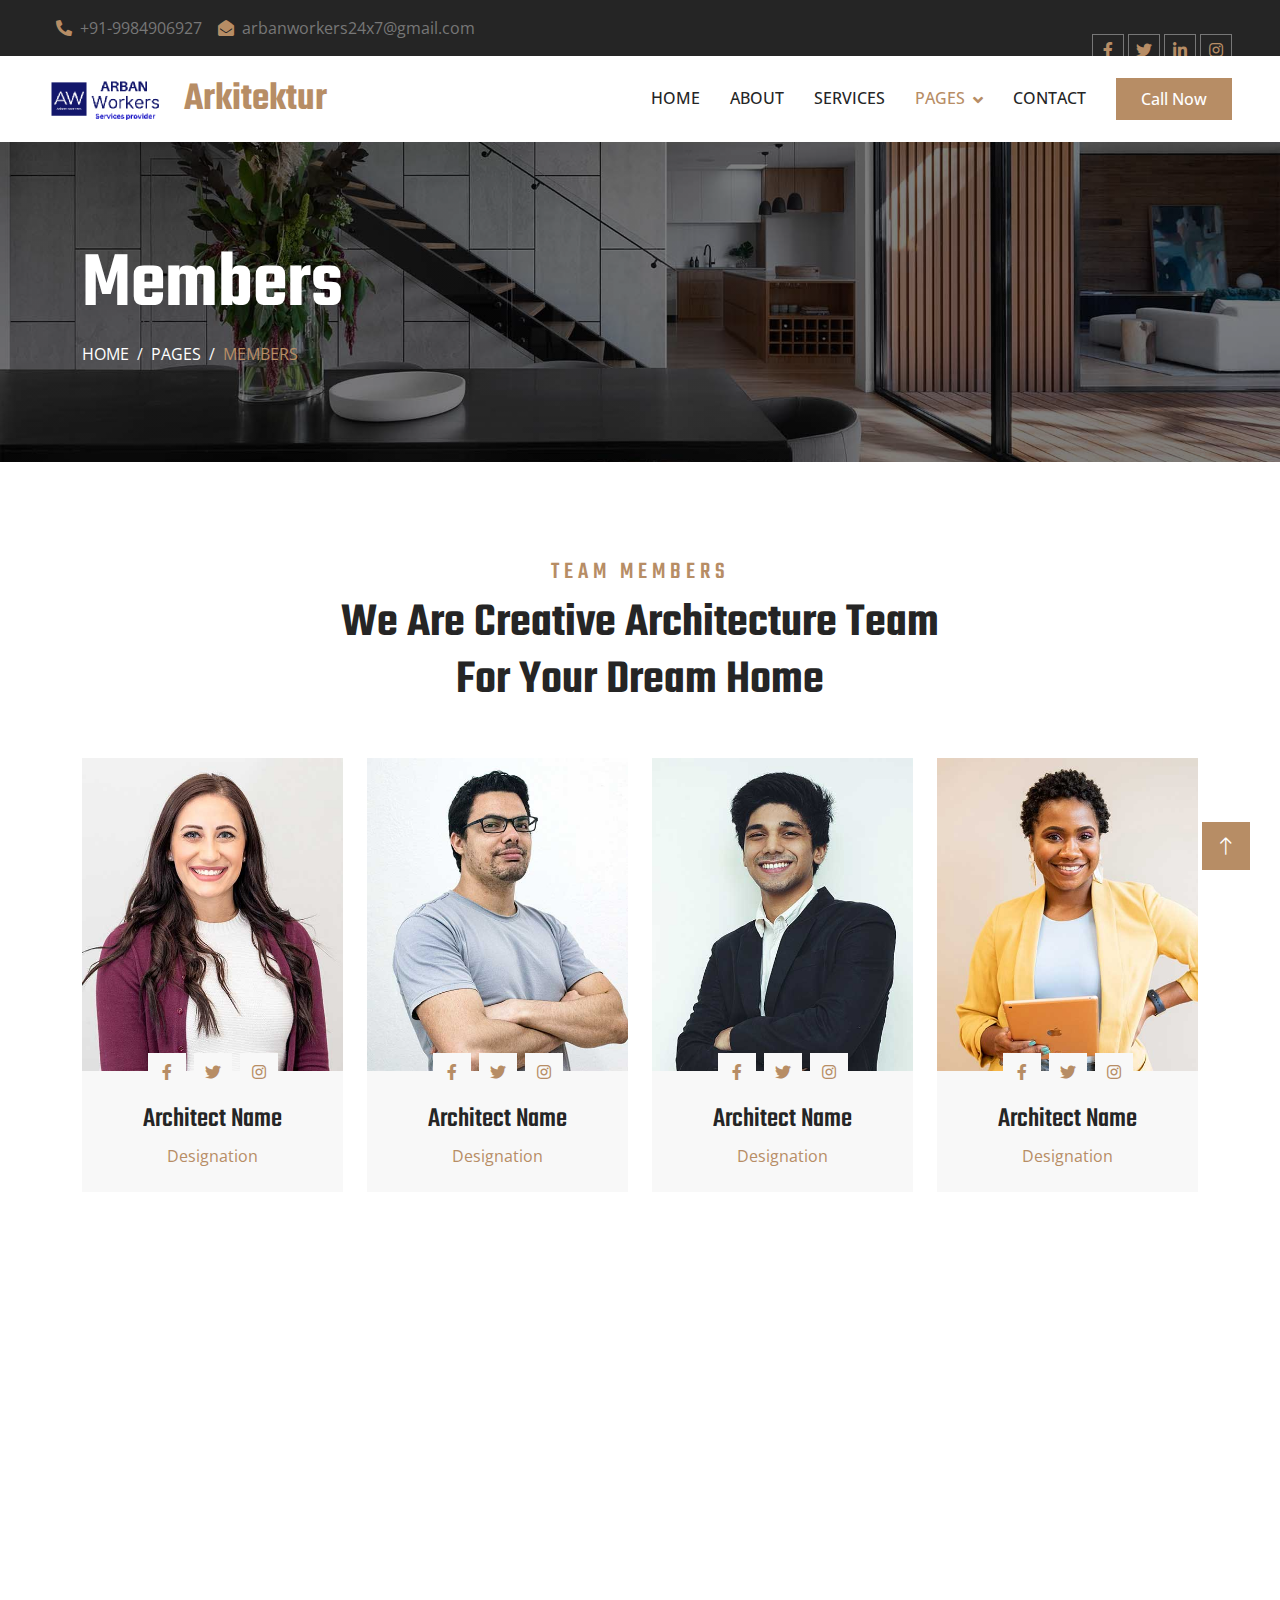
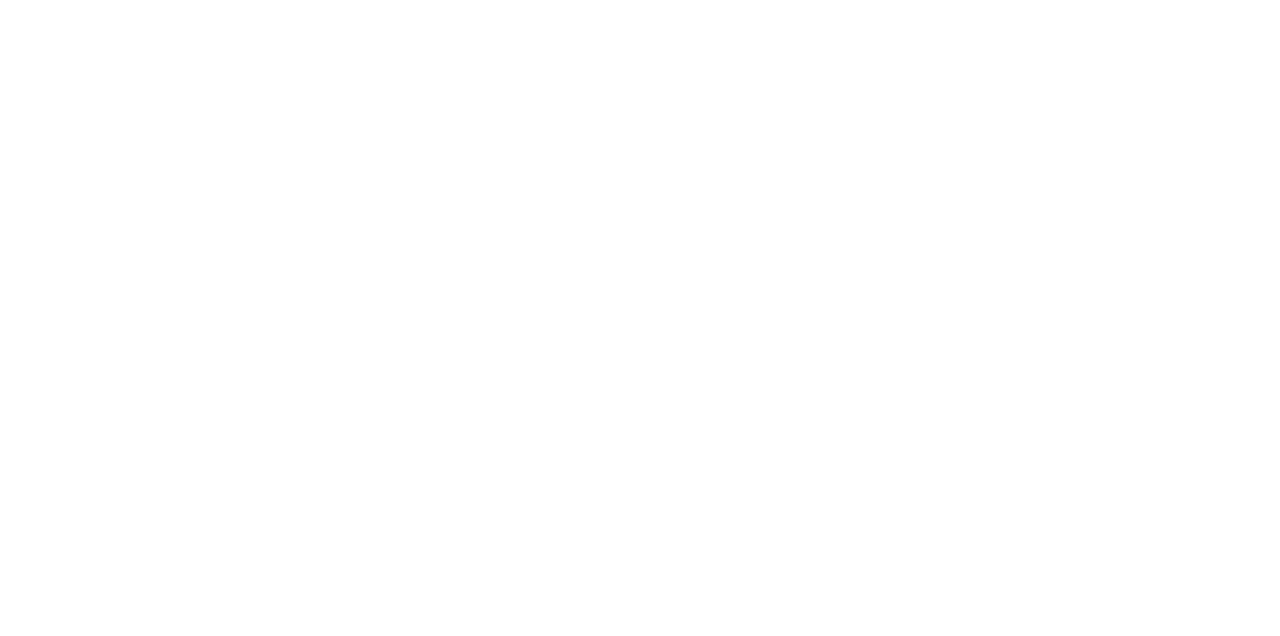
<file: team.html>
<!DOCTYPE html>
<html lang="en">

<head>
    <meta charset="utf-8">
    <title>Home | Arban Workers</title>
    <meta content="width=device-width, initial-scale=1.0" name="viewport">
    <meta content="" name="keywords">
    <meta content="" name="description">

    <!-- Favicon -->
    <link href="img/favicon.ico" rel="icon">

    <!-- Google Web Fonts -->
    <link rel="preconnect" href="https://fonts.googleapis.com">
    <link rel="preconnect" href="https://fonts.gstatic.com" crossorigin>
    <link href="https://fonts.googleapis.com/css2?family=Open+Sans:wght@400;500;600&family=Teko:wght@400;500;600&display=swap" rel="stylesheet">

    <!-- Icon Font Stylesheet -->
    <link href="https://cdnjs.cloudflare.com/ajax/libs/font-awesome/5.10.0/css/all.min.css" rel="stylesheet">
    <link href="https://cdn.jsdelivr.net/npm/bootstrap-icons@1.4.1/font/bootstrap-icons.css" rel="stylesheet">

    <!-- Libraries Stylesheet -->
    <link href="lib/animate/animate.min.css" rel="stylesheet">
    <link href="lib/owlcarousel/assets/owl.carousel.min.css" rel="stylesheet">
    <link href="lib/tempusdominus/css/tempusdominus-bootstrap-4.min.css" rel="stylesheet" />

    <!-- Customized Bootstrap Stylesheet -->
    <link href="css/bootstrap.min.css" rel="stylesheet">

    <!-- Template Stylesheet -->
    <link href="css/style.css" rel="stylesheet">
</head>

<body>
    <!-- Spinner Start -->
    <div id="spinner" class="show bg-white position-fixed translate-middle w-100 vh-100 top-50 start-50 d-flex align-items-center justify-content-center">
        <div class="spinner-border position-relative text-primary" style="width: 6rem; height: 6rem;" role="status"></div>
        <img class="position-absolute top-50 start-50 translate-middle" src="img/icons/logo.png" alt="Icon">
    </div>
    <!-- Spinner End -->


    <!-- Topbar Start -->
    <div class="container-fluid bg-dark p-0 wow fadeIn" data-wow-delay="0.1s">
        <div class="row gx-0 d-none d-lg-flex">
            <div class="col-lg-7 px-5 text-start">
                <div class="h-100 d-inline-flex align-items-center py-3 me-3">
                    <a class="text-body px-2" href="tel:+0123456789"><i class="fa fa-phone-alt text-primary me-2"></i>+91-9984906927</a>
                    <a class="text-body px-2" href="mailto:arbanworkers24x7@gmail.com"><i class="fa fa-envelope-open text-primary me-2"></i>arbanworkers24x7@gmail.com</a>
                </div>
            </div>
            <div class="col-lg-5 px-5 text-end">
                <div class="h-100 d-inline-flex align-items-center py-3 me-2">
                  
                </div>
                <div class="h-100 d-inline-flex align-items-center">
                    <a class="btn btn-sm-square btn-outline-body me-1" href=""><i class="fab fa-facebook-f"></i></a>
                    <a class="btn btn-sm-square btn-outline-body me-1" href=""><i class="fab fa-twitter"></i></a>
                    <a class="btn btn-sm-square btn-outline-body me-1" href=""><i class="fab fa-linkedin-in"></i></a>
                    <a class="btn btn-sm-square btn-outline-body me-0" href=""><i class="fab fa-instagram"></i></a>
                </div>
            </div>
        </div>
    </div>
    <!-- Topbar End -->


    <!-- Navbar Start -->
    <nav class="navbar navbar-expand-lg bg-white navbar-light sticky-top py-lg-0 px-lg-5 wow fadeIn" data-wow-delay="0.1s">
        <a href="index.html" class="navbar-brand ms-4 ms-lg-0">
            <h1 class="text-primary m-0"><img class="me-3" src="img/icons/logo.png" alt="Icon">Arkitektur</h1>
        </a>
        <button type="button" class="navbar-toggler me-4" data-bs-toggle="collapse" data-bs-target="#navbarCollapse">
            <span class="navbar-toggler-icon"></span>
        </button>
        <div class="collapse navbar-collapse" id="navbarCollapse">
            <div class="navbar-nav ms-auto p-4 p-lg-0">
                <a href="index.html" class="nav-item nav-link">Home</a>
                <a href="about.html" class="nav-item nav-link">About</a>
                <a href="service.html" class="nav-item nav-link">Services</a>
                <div class="nav-item dropdown">
                    <a href="#" class="nav-link dropdown-toggle active" data-bs-toggle="dropdown">Pages</a>
                    <div class="dropdown-menu border-0 m-0">
                        <a href="feature.html" class="dropdown-item">Our Features</a>
                        <a href="project.html" class="dropdown-item">Our Projects</a>
                        <a href="team.html" class="dropdown-item active">Team Members</a>
                        <a href="appointment.html" class="dropdown-item">Appointment</a>
                        <a href="testimonial.html" class="dropdown-item">Testimonial</a>
                        <a href="404.html" class="dropdown-item">404 Page</a>
                    </div>
                </div>
                <a href="contact.html" class="nav-item nav-link">Contact</a>
            </div>
            <a href="index.html" class="btn btn-primary py-2 px-4 d-none d-lg-block">Call Now</a>
        </div>
    </nav>
    <!-- Navbar End -->


    <!-- Page Header Start -->
    <div class="container-fluid page-header py-5 mb-5 wow fadeIn" data-wow-delay="0.1s">
        <div class="container py-5">
            <h1 class="display-1 text-white animated slideInDown">Members</h1>
            <nav aria-label="breadcrumb animated slideInDown">
                <ol class="breadcrumb text-uppercase mb-0">
                    <li class="breadcrumb-item"><a class="text-white" href="#">Home</a></li>
                    <li class="breadcrumb-item"><a class="text-white" href="#">Pages</a></li>
                    <li class="breadcrumb-item text-primary active" aria-current="page">Members</li>
                </ol>
            </nav>
        </div>
    </div>
    <!-- Page Header End -->


    <!-- Team Start -->
    <div class="container-xxl py-5">
        <div class="container">
            <div class="text-center mx-auto mb-5 wow fadeInUp" data-wow-delay="0.1s" style="max-width: 600px;">
                <h4 class="section-title">Team Members</h4>
                <h1 class="display-5 mb-4">We Are Creative Architecture Team For Your Dream Home</h1>
            </div>
            <div class="row g-0 team-items">
                <div class="col-lg-3 col-md-6 wow fadeInUp" data-wow-delay="0.1s">
                    <div class="team-item position-relative">
                        <div class="position-relative">
                            <img class="img-fluid" src="img/team-1.jpg" alt="">
                            <div class="team-social text-center">
                                <a class="btn btn-square" href=""><i class="fab fa-facebook-f"></i></a>
                                <a class="btn btn-square" href=""><i class="fab fa-twitter"></i></a>
                                <a class="btn btn-square" href=""><i class="fab fa-instagram"></i></a>
                            </div>
                        </div>
                        <div class="bg-light text-center p-4">
                            <h3 class="mt-2">Architect Name</h3>
                            <span class="text-primary">Designation</span>
                        </div>
                    </div>
                </div>
                <div class="col-lg-3 col-md-6 wow fadeInUp" data-wow-delay="0.3s">
                    <div class="team-item position-relative">
                        <div class="position-relative">
                            <img class="img-fluid" src="img/team-2.jpg" alt="">
                            <div class="team-social text-center">
                                <a class="btn btn-square" href=""><i class="fab fa-facebook-f"></i></a>
                                <a class="btn btn-square" href=""><i class="fab fa-twitter"></i></a>
                                <a class="btn btn-square" href=""><i class="fab fa-instagram"></i></a>
                            </div>
                        </div>
                        <div class="bg-light text-center p-4">
                            <h3 class="mt-2">Architect Name</h3>
                            <span class="text-primary">Designation</span>
                        </div>
                    </div>
                </div>
                <div class="col-lg-3 col-md-6 wow fadeInUp" data-wow-delay="0.5s">
                    <div class="team-item position-relative">
                        <div class="position-relative">
                            <img class="img-fluid" src="img/team-3.jpg" alt="">
                            <div class="team-social text-center">
                                <a class="btn btn-square" href=""><i class="fab fa-facebook-f"></i></a>
                                <a class="btn btn-square" href=""><i class="fab fa-twitter"></i></a>
                                <a class="btn btn-square" href=""><i class="fab fa-instagram"></i></a>
                            </div>
                        </div>
                        <div class="bg-light text-center p-4">
                            <h3 class="mt-2">Architect Name</h3>
                            <span class="text-primary">Designation</span>
                        </div>
                    </div>
                </div>
                <div class="col-lg-3 col-md-6 wow fadeInUp" data-wow-delay="0.7s">
                    <div class="team-item position-relative">
                        <div class="position-relative">
                            <img class="img-fluid" src="img/team-4.jpg" alt="">
                            <div class="team-social text-center">
                                <a class="btn btn-square" href=""><i class="fab fa-facebook-f"></i></a>
                                <a class="btn btn-square" href=""><i class="fab fa-twitter"></i></a>
                                <a class="btn btn-square" href=""><i class="fab fa-instagram"></i></a>
                            </div>
                        </div>
                        <div class="bg-light text-center p-4">
                            <h3 class="mt-2">Architect Name</h3>
                            <span class="text-primary">Designation</span>
                        </div>
                    </div>
                </div>
                <div class="col-lg-3 col-md-6 wow fadeInUp" data-wow-delay="0.1s">
                    <div class="team-item position-relative">
                        <div class="position-relative">
                            <img class="img-fluid" src="img/team-2.jpg" alt="">
                            <div class="team-social text-center">
                                <a class="btn btn-square" href=""><i class="fab fa-facebook-f"></i></a>
                                <a class="btn btn-square" href=""><i class="fab fa-twitter"></i></a>
                                <a class="btn btn-square" href=""><i class="fab fa-instagram"></i></a>
                            </div>
                        </div>
                        <div class="bg-light text-center p-4">
                            <h3 class="mt-2">Architect Name</h3>
                            <span class="text-primary">Designation</span>
                        </div>
                    </div>
                </div>
                <div class="col-lg-3 col-md-6 wow fadeInUp" data-wow-delay="0.3s">
                    <div class="team-item position-relative">
                        <div class="position-relative">
                            <img class="img-fluid" src="img/team-3.jpg" alt="">
                            <div class="team-social text-center">
                                <a class="btn btn-square" href=""><i class="fab fa-facebook-f"></i></a>
                                <a class="btn btn-square" href=""><i class="fab fa-twitter"></i></a>
                                <a class="btn btn-square" href=""><i class="fab fa-instagram"></i></a>
                            </div>
                        </div>
                        <div class="bg-light text-center p-4">
                            <h3 class="mt-2">Architect Name</h3>
                            <span class="text-primary">Designation</span>
                        </div>
                    </div>
                </div>
                <div class="col-lg-3 col-md-6 wow fadeInUp" data-wow-delay="0.5s">
                    <div class="team-item position-relative">
                        <div class="position-relative">
                            <img class="img-fluid" src="img/team-4.jpg" alt="">
                            <div class="team-social text-center">
                                <a class="btn btn-square" href=""><i class="fab fa-facebook-f"></i></a>
                                <a class="btn btn-square" href=""><i class="fab fa-twitter"></i></a>
                                <a class="btn btn-square" href=""><i class="fab fa-instagram"></i></a>
                            </div>
                        </div>
                        <div class="bg-light text-center p-4">
                            <h3 class="mt-2">Architect Name</h3>
                            <span class="text-primary">Designation</span>
                        </div>
                    </div>
                </div>
                <div class="col-lg-3 col-md-6 wow fadeInUp" data-wow-delay="0.7s">
                    <div class="team-item position-relative">
                        <div class="position-relative">
                            <img class="img-fluid" src="img/team-1.jpg" alt="">
                            <div class="team-social text-center">
                                <a class="btn btn-square" href=""><i class="fab fa-facebook-f"></i></a>
                                <a class="btn btn-square" href=""><i class="fab fa-twitter"></i></a>
                                <a class="btn btn-square" href=""><i class="fab fa-instagram"></i></a>
                            </div>
                        </div>
                        <div class="bg-light text-center p-4">
                            <h3 class="mt-2">Architect Name</h3>
                            <span class="text-primary">Designation</span>
                        </div>
                    </div>
                </div>
            </div>
        </div>
    </div>
    <!-- Team End -->
        

    <!-- Footer Start -->
     
    <div
      class="container-fluid bg-dark text-body footer mt-5 pt-5 px-0 wow fadeIn"
      data-wow-delay="0.1s"
    >
      <div class="container py-5">
        <div class="row g-5">
             <div class="col-lg-3 col-md-6">
            <h3 class="text-light mb-4 text-4xl">Arban Workers</h3>
            <p>At Arban Workers, we are dedicated to providing top-notch services with a focus on quality, reliability, and customer satisfaction. Our team of skilled professionals is here to meet all your home and business needs.</p>
            
          </div>
   
          <div class="col-lg-3 col-md-6">
            <h3 class="text-light mb-4 text-4xl">Services</h3>
            <a class="btn btn-link" href="service-and-consultancy.html">Service & consultancy</a>
            <a class="btn btn-link" href="material-trading.html">Material Trading</a>
            <a class="btn btn-link" href="home-service.html">Home service</a>
            <a class="btn btn-link" href="interior-service.html">Interior Service</a>
            <a class="btn btn-link" href="design-service.html">Design service</a>
          </div>
          <div class="col-lg-3 col-md-6">
            <h3 class="text-light mb-4 text-4xl">Quick Links</h3>
            <a class="btn btn-link" href="index.html">Home</a>
            <a class="btn btn-link" href="about.html">About Us</a>
            <a class="btn btn-link" href="contact.html">Contact Us</a>
            <a class="btn btn-link" href="">Our Services</a>
            
          </div>
          <div class="col-lg-3 col-md-6">
            <h3 class="text-light mb-4 text-4xl">Address</h3>
            <p class="mb-2">
              <i class="fa fa-map-marker-alt text-primary me-3"></i>188 Kahlon
              Garden City, Sector 12, Vrindahvan Colony, Lucknow
            </p>
            <p class="mb-2">
              <i class="fa fa-phone-alt text-primary me-3"></i>+91-99849069270
            </p>
            <p class="mb-2">
              <i class="fa fa-envelope text-primary me-3"></i
              >arbanworkers24x7@gmail.com
            </p>
            <div class="d-flex pt-2">
              <a class="btn btn-square btn-outline-body me-1" href=""
                ><i class="fab fa-twitter"></i
              ></a>
              <a
                class="btn btn-square btn-outline-body me-1"
                href="https://www.facebook.com/profile.php?id=61558395141961&mibextid=ZbWKwL"
                ><i class="fab fa-facebook-f"></i
              ></a>
              <a class="btn btn-square btn-outline-body me-1" href="https://www.instagram.com/arban_workers?igsh=NTc4MTIwNjQ2YQ=="
                ><i class="fab fa-instagram"></i
              ></a>
              <a class="btn btn-square btn-outline-body me-0" href=""
                ><i class="fab fa-linkedin-in"></i
              ></a>
            </div>
          </div>
        </div>
      </div>
      <div class="container-fluid copyright">
        <div class="container">
          <div class="row">
            <div class="col-md-6 text-center text-md-start mb-3 mb-md-0">
              &copy; <a href="index.html">Arbon Workers</a>, All Right Reserved.
            </div>
            <div class="col-md-6 text-center text-md-end">
          
              Designed By <a href="www.arbazalamagency.com">Arbaz Alam Agency</a>
            </div>
          </div>
        </div>
      </div>
    </div>
  
    <!-- Footer End -->


    <!-- Back to Top -->
    <a href="#" class="btn btn-lg btn-primary btn-lg-square back-to-top"><i class="bi bi-arrow-up"></i></a>


    <!-- JavaScript Libraries -->
    <script src="https://code.jquery.com/jquery-3.4.1.min.js"></script>
    <script src="https://cdn.jsdelivr.net/npm/bootstrap@5.0.0/dist/js/bootstrap.bundle.min.js"></script>
    <script src="lib/wow/wow.min.js"></script>
    <script src="lib/easing/easing.min.js"></script>
    <script src="lib/waypoints/waypoints.min.js"></script>
    <script src="lib/counterup/counterup.min.js"></script>
    <script src="lib/owlcarousel/owl.carousel.min.js"></script>
    <script src="lib/tempusdominus/js/moment.min.js"></script>
    <script src="lib/tempusdominus/js/moment-timezone.min.js"></script>
    <script src="lib/tempusdominus/js/tempusdominus-bootstrap-4.min.js"></script>

    <!-- Template Javascript -->
    <script src="js/main.js"></script>
</body>

</html>
</file>
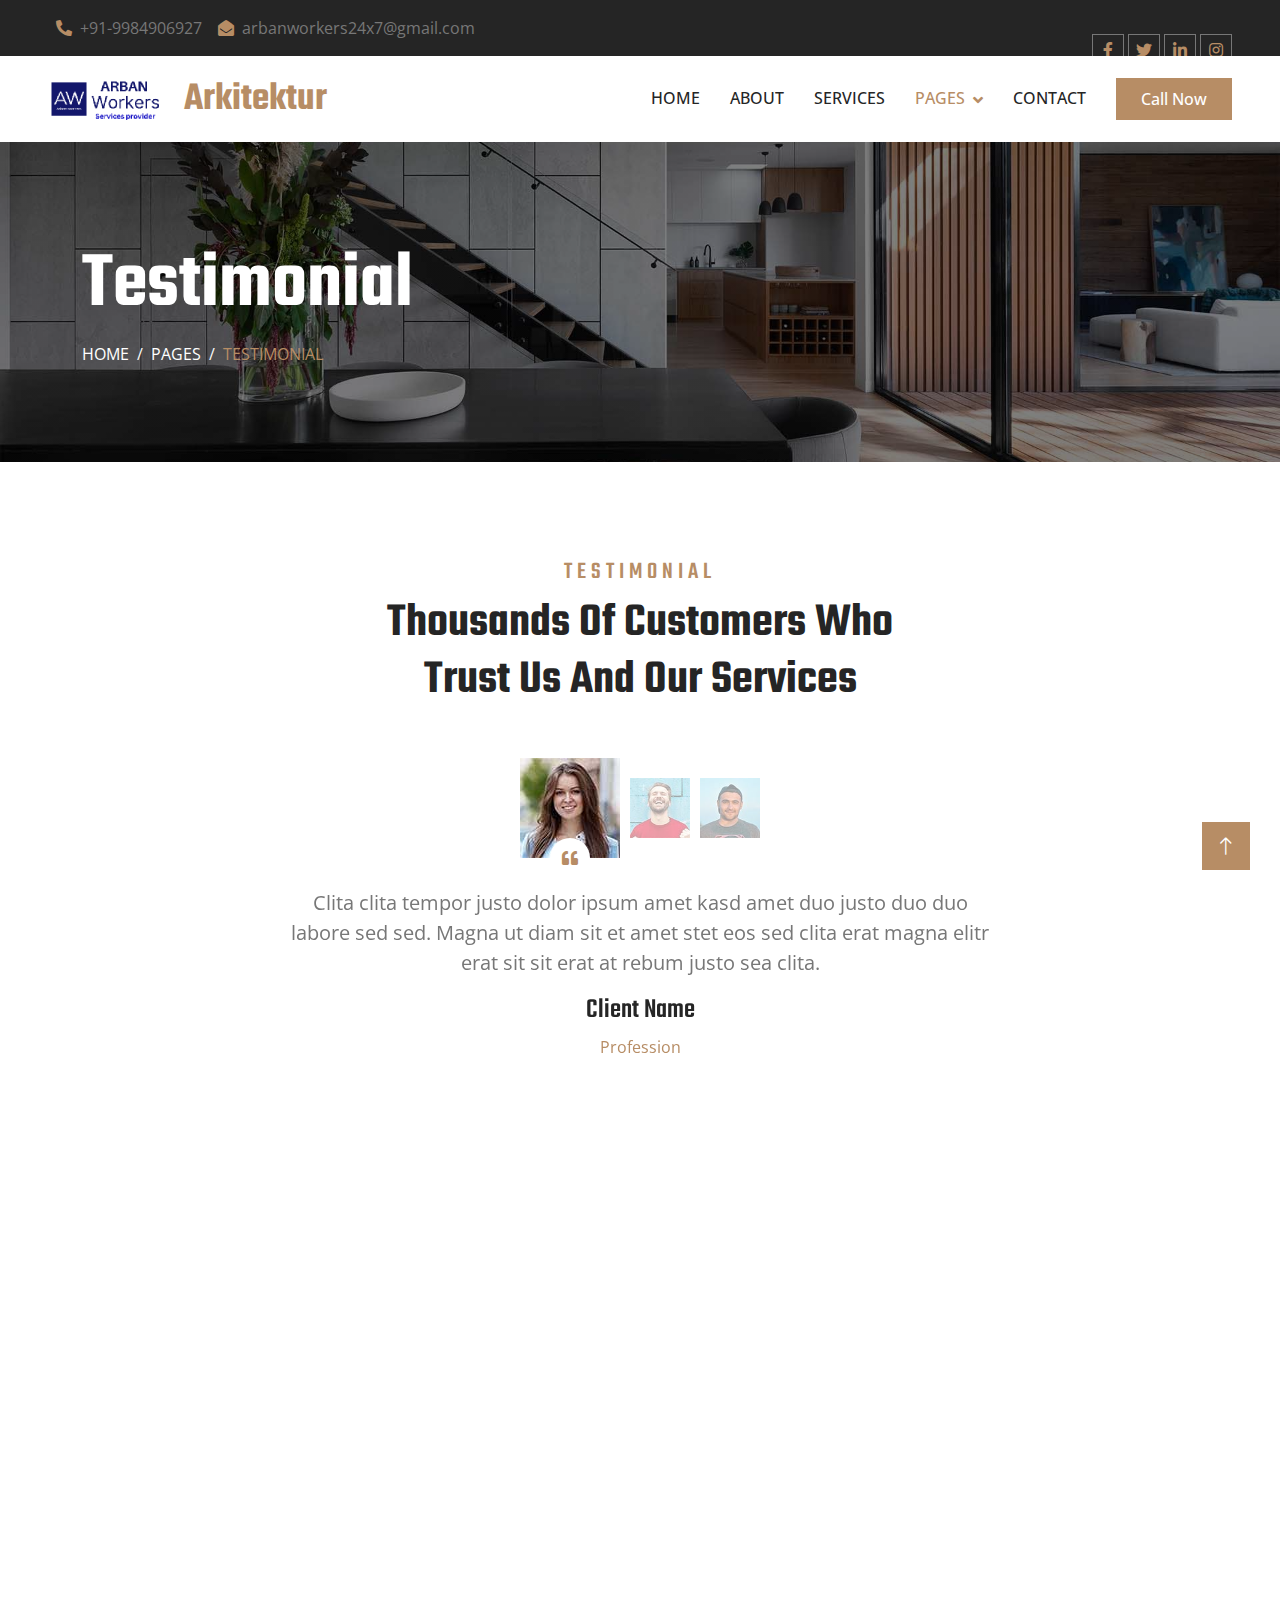
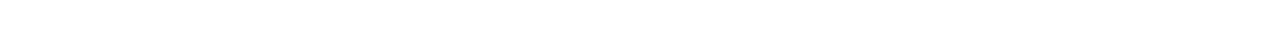
<file: testimonial.html>
<!DOCTYPE html>
<html lang="en">

<head>
    <meta charset="utf-8">
    <title>Home | Arban Workers</title>
    <meta content="width=device-width, initial-scale=1.0" name="viewport">
    <meta content="" name="keywords">
    <meta content="" name="description">

    <!-- Favicon -->
    <link href="img/favicon.ico" rel="icon">

    <!-- Google Web Fonts -->
    <link rel="preconnect" href="https://fonts.googleapis.com">
    <link rel="preconnect" href="https://fonts.gstatic.com" crossorigin>
    <link href="https://fonts.googleapis.com/css2?family=Open+Sans:wght@400;500;600&family=Teko:wght@400;500;600&display=swap" rel="stylesheet">

    <!-- Icon Font Stylesheet -->
    <link href="https://cdnjs.cloudflare.com/ajax/libs/font-awesome/5.10.0/css/all.min.css" rel="stylesheet">
    <link href="https://cdn.jsdelivr.net/npm/bootstrap-icons@1.4.1/font/bootstrap-icons.css" rel="stylesheet">

    <!-- Libraries Stylesheet -->
    <link href="lib/animate/animate.min.css" rel="stylesheet">
    <link href="lib/owlcarousel/assets/owl.carousel.min.css" rel="stylesheet">
    <link href="lib/tempusdominus/css/tempusdominus-bootstrap-4.min.css" rel="stylesheet" />

    <!-- Customized Bootstrap Stylesheet -->
    <link href="css/bootstrap.min.css" rel="stylesheet">

    <!-- Template Stylesheet -->
    <link href="css/style.css" rel="stylesheet">
</head>

<body>
    <!-- Spinner Start -->
    <div id="spinner" class="show bg-white position-fixed translate-middle w-100 vh-100 top-50 start-50 d-flex align-items-center justify-content-center">
        <div class="spinner-border position-relative text-primary" style="width: 6rem; height: 6rem;" role="status"></div>
        <img class="position-absolute top-50 start-50 translate-middle" src="img/icons/logo.png" alt="Icon">
    </div>
    <!-- Spinner End -->


    <!-- Topbar Start -->
    <div class="container-fluid bg-dark p-0 wow fadeIn" data-wow-delay="0.1s">
        <div class="row gx-0 d-none d-lg-flex">
            <div class="col-lg-7 px-5 text-start">
                <div class="h-100 d-inline-flex align-items-center py-3 me-3">
                    <a class="text-body px-2" href="tel:+0123456789"><i class="fa fa-phone-alt text-primary me-2"></i>+91-9984906927</a>
                    <a class="text-body px-2" href="mailto:arbanworkers24x7@gmail.com"><i class="fa fa-envelope-open text-primary me-2"></i>arbanworkers24x7@gmail.com</a>
                </div>
            </div>
            <div class="col-lg-5 px-5 text-end">
                <div class="h-100 d-inline-flex align-items-center py-3 me-2">
                  
                </div>
                <div class="h-100 d-inline-flex align-items-center">
                    <a class="btn btn-sm-square btn-outline-body me-1" href=""><i class="fab fa-facebook-f"></i></a>
                    <a class="btn btn-sm-square btn-outline-body me-1" href=""><i class="fab fa-twitter"></i></a>
                    <a class="btn btn-sm-square btn-outline-body me-1" href=""><i class="fab fa-linkedin-in"></i></a>
                    <a class="btn btn-sm-square btn-outline-body me-0" href=""><i class="fab fa-instagram"></i></a>
                </div>
            </div>
        </div>
    </div>
    <!-- Topbar End -->


    <!-- Navbar Start -->
    <nav class="navbar navbar-expand-lg bg-white navbar-light sticky-top py-lg-0 px-lg-5 wow fadeIn" data-wow-delay="0.1s">
        <a href="index.html" class="navbar-brand ms-4 ms-lg-0">
            <h1 class="text-primary m-0"><img class="me-3" src="img/icons/logo.png" alt="Icon">Arkitektur</h1>
        </a>
        <button type="button" class="navbar-toggler me-4" data-bs-toggle="collapse" data-bs-target="#navbarCollapse">
            <span class="navbar-toggler-icon"></span>
        </button>
        <div class="collapse navbar-collapse" id="navbarCollapse">
            <div class="navbar-nav ms-auto p-4 p-lg-0">
                <a href="index.html" class="nav-item nav-link">Home</a>
                <a href="about.html" class="nav-item nav-link">About</a>
                <a href="service.html" class="nav-item nav-link">Services</a>
                <div class="nav-item dropdown">
                    <a href="#" class="nav-link dropdown-toggle active" data-bs-toggle="dropdown">Pages</a>
                    <div class="dropdown-menu border-0 m-0">
                        <a href="feature.html" class="dropdown-item">Our Features</a>
                        <a href="project.html" class="dropdown-item">Our Projects</a>
                        <a href="team.html" class="dropdown-item">Team Members</a>
                        <a href="appointment.html" class="dropdown-item">Appointment</a>
                        <a href="testimonial.html" class="dropdown-item active">Testimonial</a>
                        <a href="404.html" class="dropdown-item">404 Page</a>
                    </div>
                </div>
                <a href="contact.html" class="nav-item nav-link">Contact</a>
            </div>
            <a href="index.html" class="btn btn-primary py-2 px-4 d-none d-lg-block">Call Now</a>
        </div>
    </nav>
    <!-- Navbar End -->


    <!-- Page Header Start -->
    <div class="container-fluid page-header py-5 mb-5 wow fadeIn" data-wow-delay="0.1s">
        <div class="container py-5">
            <h1 class="display-1 text-white animated slideInDown">Testimonial</h1>
            <nav aria-label="breadcrumb animated slideInDown">
                <ol class="breadcrumb text-uppercase mb-0">
                    <li class="breadcrumb-item"><a class="text-white" href="#">Home</a></li>
                    <li class="breadcrumb-item"><a class="text-white" href="#">Pages</a></li>
                    <li class="breadcrumb-item text-primary active" aria-current="page">Testimonial</li>
                </ol>
            </nav>
        </div>
    </div>
    <!-- Page Header End -->


    <!-- Testimonial Start -->
    <div class="container-xxl py-5">
        <div class="container">
            <div class="text-center mx-auto mb-5 wow fadeInUp" data-wow-delay="0.1s" style="max-width: 600px;">
                <h4 class="section-title">Testimonial</h4>
                <h1 class="display-5 mb-4">Thousands Of Customers Who Trust Us And Our Services</h1>
            </div>
            <div class="owl-carousel testimonial-carousel wow fadeInUp" data-wow-delay="0.1s">
                <div class="testimonial-item text-center" data-dot="<img class='img-fluid' src='img/testimonial-1.jpg' alt=''>">
                    <p class="fs-5">Clita clita tempor justo dolor ipsum amet kasd amet duo justo duo duo labore sed sed. Magna ut diam sit et amet stet eos sed clita erat magna elitr erat sit sit erat at rebum justo sea clita.</p>
                    <h3>Client Name</h3>
                    <span class="text-primary">Profession</span>
                </div>
                <div class="testimonial-item text-center" data-dot="<img class='img-fluid' src='img/testimonial-2.jpg' alt=''>">
                    <p class="fs-5">Clita clita tempor justo dolor ipsum amet kasd amet duo justo duo duo labore sed sed. Magna ut diam sit et amet stet eos sed clita erat magna elitr erat sit sit erat at rebum justo sea clita.</p>
                    <h3>Client Name</h3>
                    <span class="text-primary">Profession</span>
                </div>
                <div class="testimonial-item text-center" data-dot="<img class='img-fluid' src='img/testimonial-3.jpg' alt=''>">
                    <p class="fs-5">Clita clita tempor justo dolor ipsum amet kasd amet duo justo duo duo labore sed sed. Magna ut diam sit et amet stet eos sed clita erat magna elitr erat sit sit erat at rebum justo sea clita.</p>
                    <h3>Client Name</h3>
                    <span class="text-primary">Profession</span>
                </div>
            </div>      
        </div>
    </div>
    <!-- Testimonial End -->
        

    <!-- Footer Start -->
     
    <div
      class="container-fluid bg-dark text-body footer mt-5 pt-5 px-0 wow fadeIn"
      data-wow-delay="0.1s"
    >
      <div class="container py-5">
        <div class="row g-5">
             <div class="col-lg-3 col-md-6">
            <h3 class="text-light mb-4 text-4xl">Arban Workers</h3>
            <p>At Arban Workers, we are dedicated to providing top-notch services with a focus on quality, reliability, and customer satisfaction. Our team of skilled professionals is here to meet all your home and business needs.</p>
            
          </div>
   
          <div class="col-lg-3 col-md-6">
            <h3 class="text-light mb-4 text-4xl">Services</h3>
            <a class="btn btn-link" href="service-and-consultancy.html">Service & consultancy</a>
            <a class="btn btn-link" href="material-trading.html">Material Trading</a>
            <a class="btn btn-link" href="home-service.html">Home service</a>
            <a class="btn btn-link" href="interior-service.html">Interior Service</a>
            <a class="btn btn-link" href="design-service.html">Design service</a>
          </div>
          <div class="col-lg-3 col-md-6">
            <h3 class="text-light mb-4 text-4xl">Quick Links</h3>
            <a class="btn btn-link" href="index.html">Home</a>
            <a class="btn btn-link" href="about.html">About Us</a>
            <a class="btn btn-link" href="contact.html">Contact Us</a>
            <a class="btn btn-link" href="">Our Services</a>
            
          </div>
          <div class="col-lg-3 col-md-6">
            <h3 class="text-light mb-4 text-4xl">Address</h3>
            <p class="mb-2">
              <i class="fa fa-map-marker-alt text-primary me-3"></i>188 Kahlon
              Garden City, Sector 12, Vrindahvan Colony, Lucknow
            </p>
            <p class="mb-2">
              <i class="fa fa-phone-alt text-primary me-3"></i>+91-99849069270
            </p>
            <p class="mb-2">
              <i class="fa fa-envelope text-primary me-3"></i
              >arbanworkers24x7@gmail.com
            </p>
            <div class="d-flex pt-2">
              <a class="btn btn-square btn-outline-body me-1" href=""
                ><i class="fab fa-twitter"></i
              ></a>
              <a
                class="btn btn-square btn-outline-body me-1"
                href="https://www.facebook.com/profile.php?id=61558395141961&mibextid=ZbWKwL"
                ><i class="fab fa-facebook-f"></i
              ></a>
              <a class="btn btn-square btn-outline-body me-1" href="https://www.instagram.com/arban_workers?igsh=NTc4MTIwNjQ2YQ=="
                ><i class="fab fa-instagram"></i
              ></a>
              <a class="btn btn-square btn-outline-body me-0" href=""
                ><i class="fab fa-linkedin-in"></i
              ></a>
            </div>
          </div>
        </div>
      </div>
      <div class="container-fluid copyright">
        <div class="container">
          <div class="row">
            <div class="col-md-6 text-center text-md-start mb-3 mb-md-0">
              &copy; <a href="index.html">Arbon Workers</a>, All Right Reserved.
            </div>
            <div class="col-md-6 text-center text-md-end">
          
              Designed By <a href="www.arbazalamagency.com">Arbaz Alam Agency</a>
            </div>
          </div>
        </div>
      </div>
    </div>
  
    <!-- Footer End -->


    <!-- Back to Top -->
    <a href="#" class="btn btn-lg btn-primary btn-lg-square back-to-top"><i class="bi bi-arrow-up"></i></a>


    <!-- JavaScript Libraries -->
    <script src="https://code.jquery.com/jquery-3.4.1.min.js"></script>
    <script src="https://cdn.jsdelivr.net/npm/bootstrap@5.0.0/dist/js/bootstrap.bundle.min.js"></script>
    <script src="lib/wow/wow.min.js"></script>
    <script src="lib/easing/easing.min.js"></script>
    <script src="lib/waypoints/waypoints.min.js"></script>
    <script src="lib/counterup/counterup.min.js"></script>
    <script src="lib/owlcarousel/owl.carousel.min.js"></script>
    <script src="lib/tempusdominus/js/moment.min.js"></script>
    <script src="lib/tempusdominus/js/moment-timezone.min.js"></script>
    <script src="lib/tempusdominus/js/tempusdominus-bootstrap-4.min.js"></script>

    <!-- Template Javascript -->
    <script src="js/main.js"></script>
</body>

</html>
</file>
<file: css/style.css>
/********** Template CSS **********/
:root {
    --primary: #B78D65;
    --light: #F8F8F8;
    --dark: #252525;
}

h1,
h2,
.h1,
.h2,
.fw-bold {
    font-weight: 600 !important;
}

h3,
h4,
.h3,
.h4,
.fw-medium {
    font-weight: 500 !important;
}

h5,
h6,
.h5,
.h6,
.fw-normal {
    font-weight: 400 !important;
}

.back-to-top {
    position: fixed;
    display: none;
    right: 30px;
    bottom: 30px;
    z-index: 99;
}


/*** Spinner ***/
#spinner {
    opacity: 0;
    visibility: hidden;
    transition: opacity .5s ease-out, visibility 0s linear .5s;
    z-index: 99999;
}

#spinner.show {
    transition: opacity .5s ease-out, visibility 0s linear 0s;
    visibility: visible;
    opacity: 1;
}


/*** Button ***/
.btn {
    font-weight: 500;
    transition: .5s;
}

.btn.btn-primary,
.btn.btn-secondary {
    color: #FFFFFF;
}

.btn-square {
    width: 38px;
    height: 38px;
}

.btn-sm-square {
    width: 32px;
    height: 32px;
}

.btn-lg-square {
    width: 48px;
    height: 48px;
}

.btn-square,
.btn-sm-square,
.btn-lg-square {
    padding: 0;
    display: flex;
    align-items: center;
    justify-content: center;
    font-weight: normal;
}

.btn-outline-body {
    color: var(--primary);
    border-color: #777777;
}

.btn-outline-body:hover {
    color: #FFFFFF;
    background: var(--primary);
    border-color: var(--primary);
}


/*** Navbar ***/
/* Icon for dropdown toggle */
.navbar .dropdown-toggle::after {
    border: none;
    content: "\f107";
    font-family: "Font Awesome 5 Free";
    font-weight: 900;
    vertical-align: middle;
    margin-left: 8px;
}

/* Navbar links styling */
.navbar .navbar-nav .nav-link {
    margin-right: 30px;
    padding: 30px 0;
    color: var(--dark);
    font-weight: 500;
    text-transform: uppercase;
    outline: none;
}

/* Hover and active state for navbar links */
.navbar .navbar-nav .nav-link:hover,
.navbar .navbar-nav .nav-link.active {
    color: var(--primary);
}

/* Sticky navbar transition */
.navbar.sticky-top {
    top: -100px;
    transition: .5s;
}

/* Dropdown menu base styles */
.navbar .navbar-nav .dropdown-menu {
    position: absolute;
    top: 100%;
    left: 0;
    display: none;
    margin: 0;
    border-radius: 0;
    border: none;
    box-shadow: 0 0.15rem 0.75rem rgba(0, 0, 0, 0.15);
    background-color: #ffffff;
}

/* Dropdown items styling */
.navbar .navbar-nav .dropdown-menu .dropdown-item {
    padding: 10px 20px;
    color: var(--dark);
    text-transform: none;
    width: 50%;
}

/* Display dropdown on hover */
.navbar .navbar-nav .nav-item.dropdown:hover > .dropdown-menu {
    display: block;
}

/* Nested dropdown positioning */
.navbar .navbar-nav .dropdown-item.dropdown {
    position: relative;
}

/* Position nested dropdown menu */
.navbar .navbar-nav .dropdown-item.dropdown .dropdown-menu {
    top: 49px;
    left: 23%;
    margin-left: 0.1rem;
    margin-top: -0.1rem;
    display: none; /* Ensure nested dropdown is hidden initially */
}

/* Display nested dropdown on hover */
.navbar .navbar-nav .dropdown-item.dropdown:hover > .dropdown-menu {
    display: block;
}

/* Hover state for dropdown items */
.navbar .navbar-nav .dropdown-menu .dropdown-item:hover {
    background-color: #f8f9fa;
}

/* Hover state for nested dropdown items */
.navbar .navbar-nav .dropdown-menu .dropdown-item.dropdown:hover {
    background-color: #e9ecef;
}


@media (max-width: 991.98px) {
    .navbar .navbar-nav .nav-link {
        margin-right: 0;
        padding: 10px 0;
    }

    .navbar .navbar-nav {
        border-top: 1px solid #EEEEEE;
    }
}

@media (min-width: 992px) {
    .navbar .nav-item .dropdown-menu {
        display: block;
        visibility: hidden;
        top: 100%;
        transform: rotateX(-75deg);
        transform-origin: 0% 0%;
        transition: .5s;
        opacity: 0;
    }

    .navbar .nav-item:hover .dropdown-menu {
        transform: rotateX(0deg);
        visibility: visible;
        transition: .5s;
        opacity: 1;
    }
}


/*** Header ***/
.owl-carousel-inner {
    position: absolute;
    width: 100%;
    height: 100%;
    top: 0;
    left: 0;
    display: flex;
    align-items: center;
    background: rgba(0, 0, 0, .5);
}

@media (max-width: 768px) {
    .header-carousel .owl-carousel-item {
        position: relative;
        min-height: 500px;
    }

    .header-carousel .owl-carousel-item img {
        position: absolute;
        width: 100%;
        height: 100%;
        object-fit: cover;
    }

    .header-carousel .owl-carousel-item p {
        font-size: 16px !important;
    }
}

.header-carousel .owl-dots {
    position: absolute;
    width: 60px;
    height: 100%;
    top: 0;
    right: 30px;
    display: flex;
    flex-direction: column;
    align-items: center;
    justify-content: center;
}

.header-carousel .owl-dots .owl-dot {
    position: relative;
    width: 45px;
    height: 45px;
    margin: 5px 0;
    background: var(--dark);
    transition: .5s;
}

.header-carousel .owl-dots .owl-dot.active {
    width: 60px;
    height: 60px;
}

.header-carousel .owl-dots .owl-dot img {
    position: absolute;
    width: 100%;
    height: 100%;
    object-fit: cover;
    padding: 2px;
    transition: .5s;
    opacity: .3;
}

.header-carousel .owl-dots .owl-dot.active img {
    opacity: 1;
}

.page-header {
    background: linear-gradient(rgba(0, 0, 0, .5), rgba(0, 0, 0, .5)), url(../img/carousel-1.jpg) center center no-repeat;
    background-size: cover;
}

.breadcrumb-item+.breadcrumb-item::before {
    color: var(--light);
}


/*** Section Title ***/
.section-title {
    color: var(--primary);
    font-weight: 600;
    letter-spacing: 5px;
    text-transform: uppercase;
}


/*** Facts ***/
.fact-item .fact-icon {
    width: 120px;
    height: 120px;
    margin-top: -60px;
    margin-bottom: 1.5rem;
    display: inline-flex;
    align-items: center;
    justify-content: center;
    background: #FFFFFF;
    border-radius: 120px;
    transition: .5s;
}

.fact-item:hover .fact-icon {
    background: var(--dark);
}

.fact-item .fact-icon i {
    color: var(--primary);
    transition: .5;
}

.fact-item:hover .fact-icon i {
    color: #FFFFFF;
}


/*** About & Feature ***/
.about-img,
.feature-img {
    position: relative;
    height: 100%;
    min-height: 400px;
}

.about-img img,
.feature-img img {
    position: absolute;
    width: 60%;
    height: 80%;
    object-fit: cover;
}

.about-img img:last-child,
.feature-img img:last-child {
    margin: 20% 0 0 40%;
}

.about-img::before,
.feature-img::before {
    position: absolute;
    content: "";
    width: 60%;
    height: 80%;
    top: 10%;
    left: 20%;
    border: 5px solid var(--primary);
    z-index: -1;
}


/*** Service ***/
.service-item .bg-img {
    position: absolute;
    width: 100%;
    height: 100%;
    object-fit: cover;
    z-index: -1;
}

.service-item .service-text {
    background: var(--light);
    transition: .5s;
}

.service-item:hover .service-text {
    background: rgba(0, 0, 0, .7);
}

.service-item * {
    transition: .5;
}

.service-item:hover * {
    color: #FFFFFF;
}

.service-item .btn {
    width: 40px;
    height: 40px;
    display: inline-flex;
    align-items: center;
    color: var(--dark);
    background: #FFFFFF;
    white-space: nowrap;
    overflow: hidden;
    transition: .5s;
}

.service-item:hover .btn {
    width: 140px;
}


/*** Project ***/
.project .nav .nav-link {
    background: var(--light);
    transition: .5s;
}

.project .nav .nav-link.active {
    background: var(--primary);
}

.project .nav .nav-link.active h3 {
    color: #FFFFFF !important;
}


/*** Team ***/
.team-items {
    margin: -.75rem;
}

.team-item {
    padding: .75rem;
}

.team-item::after {
    position: absolute;
    content: "";
    width: 100%;
    height: 0;
    top: 0;
    left: 0;
    background: #FFFFFF;
    transition: .5s;
    z-index: -1;
}

.team-item:hover::after {
    height: 100%;
    background: var(--primary);
}

.team-item .team-social {
    position: absolute;
    width: 100%;
    bottom: -20px;
    left: 0;
}

.team-item .team-social .btn {
    display: inline-flex;
    margin: 0 2px;
    color: var(--primary);
    background: var(--light);
}

.team-item .team-social .btn:hover {
    color: #FFFFFF;
    background: var(--primary);
}


/*** Appointment ***/
.bootstrap-datetimepicker-widget.bottom {
    top: auto !important;
}

.bootstrap-datetimepicker-widget .table * {
    border-bottom-width: 0px;
}

.bootstrap-datetimepicker-widget .table th {
    font-weight: 500;
}

.bootstrap-datetimepicker-widget.dropdown-menu {
    padding: 10px;
    border-radius: 2px;
}

.bootstrap-datetimepicker-widget table td.active,
.bootstrap-datetimepicker-widget table td.active:hover {
    background: var(--primary);
}

.bootstrap-datetimepicker-widget table td.today::before {
    border-bottom-color: var(--primary);
}


/*** Testimonial ***/
.testimonial-carousel {
    display: flex !important;
    flex-direction: column-reverse;
    max-width: 700px;
    margin: 0 auto;
}

.testimonial-carousel .owl-dots {
    height: 100px;
    display: flex;
    align-items: center;
    justify-content: center;
    margin-bottom: 30px;
}

.testimonial-carousel .owl-dots .owl-dot {
    position: relative;
    width: 60px;
    height: 60px;
    margin: 0 5px;
    transition: .5s;
}

.testimonial-carousel .owl-dots .owl-dot.active {
    width: 100px;
    height: 100px;
}

.testimonial-carousel .owl-dots .owl-dot::after {
    position: absolute;
    width: 40px;
    height: 40px;
    bottom: -20px;
    left: 50%;
    transform: translateX(-50%);
    display: flex;
    align-items: center;
    justify-content: center;
    content: "\f10d";
    font-family: "Font Awesome 5 Free";
    font-weight: 900;
    color: var(--primary);
    background: #FFFFFF;
    border-radius: 40px;
    transition: .5s;
    opacity: 0;
}

.testimonial-carousel .owl-dots .owl-dot.active::after {
    opacity: 1;
}

.testimonial-carousel .owl-dots .owl-dot img {
    opacity: .4;
    transition: .5s;
}

.testimonial-carousel .owl-dots .owl-dot.active img {
    opacity: 1;
}


/*** Footer ***/
.footer .btn.btn-link {
    display: block;
    margin-bottom: 5px;
    padding: 0;
    text-align: left;
    color: #777777;
    font-weight: normal;
    text-transform: capitalize;
    transition: .3s;
}

.footer .btn.btn-link::before {
    position: relative;
    content: "\f105";
    font-family: "Font Awesome 5 Free";
    font-weight: 900;
    color: var(--primary);
    margin-right: 10px;
}

.footer .btn.btn-link:hover {
    color: var(--primary);
    letter-spacing: 1px;
    box-shadow: none;
}

.footer .form-control {
    border-color: #777777;
}

.footer .copyright {
    padding: 25px 0;
    font-size: 15px;
    border-top: 1px solid rgba(256, 256, 256, .1);
}

.footer .copyright a {
    color: var(--light);
}

.footer .copyright a:hover {
    color: var(--primary);
}
</file>
